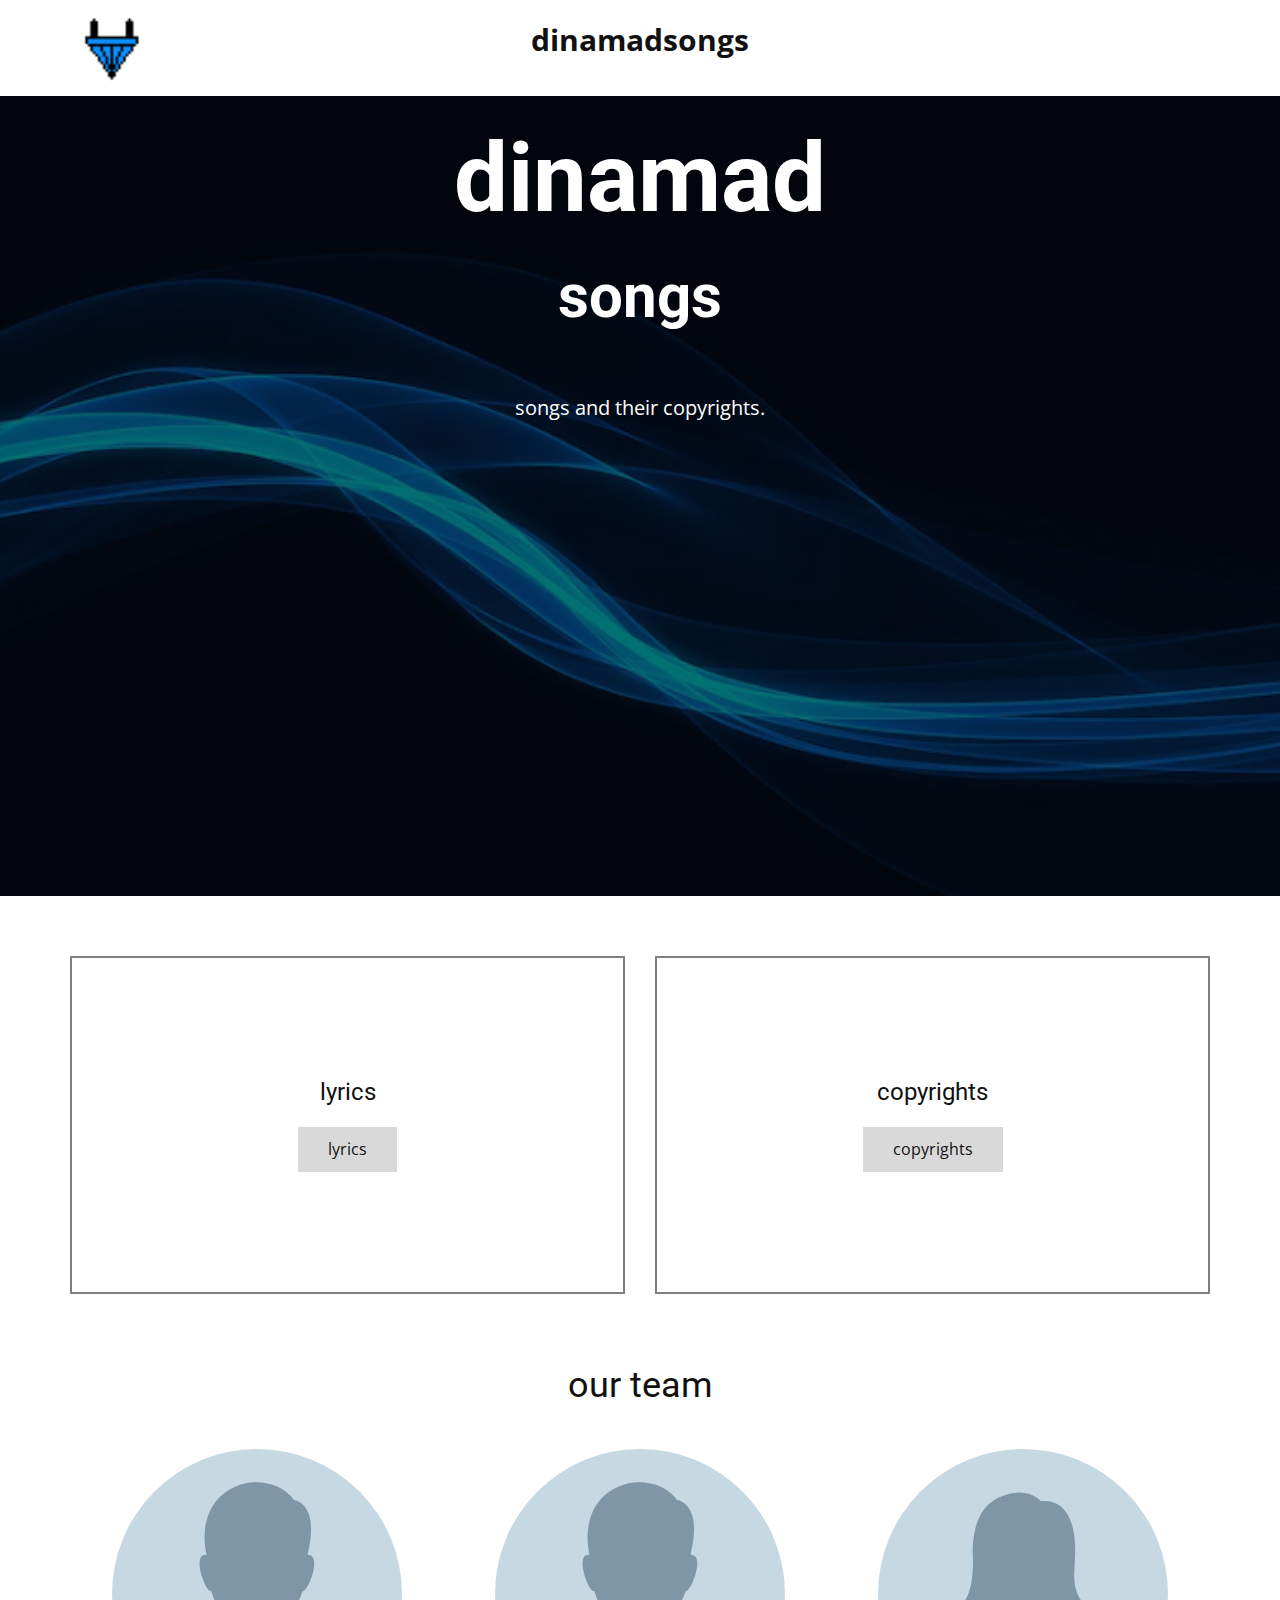
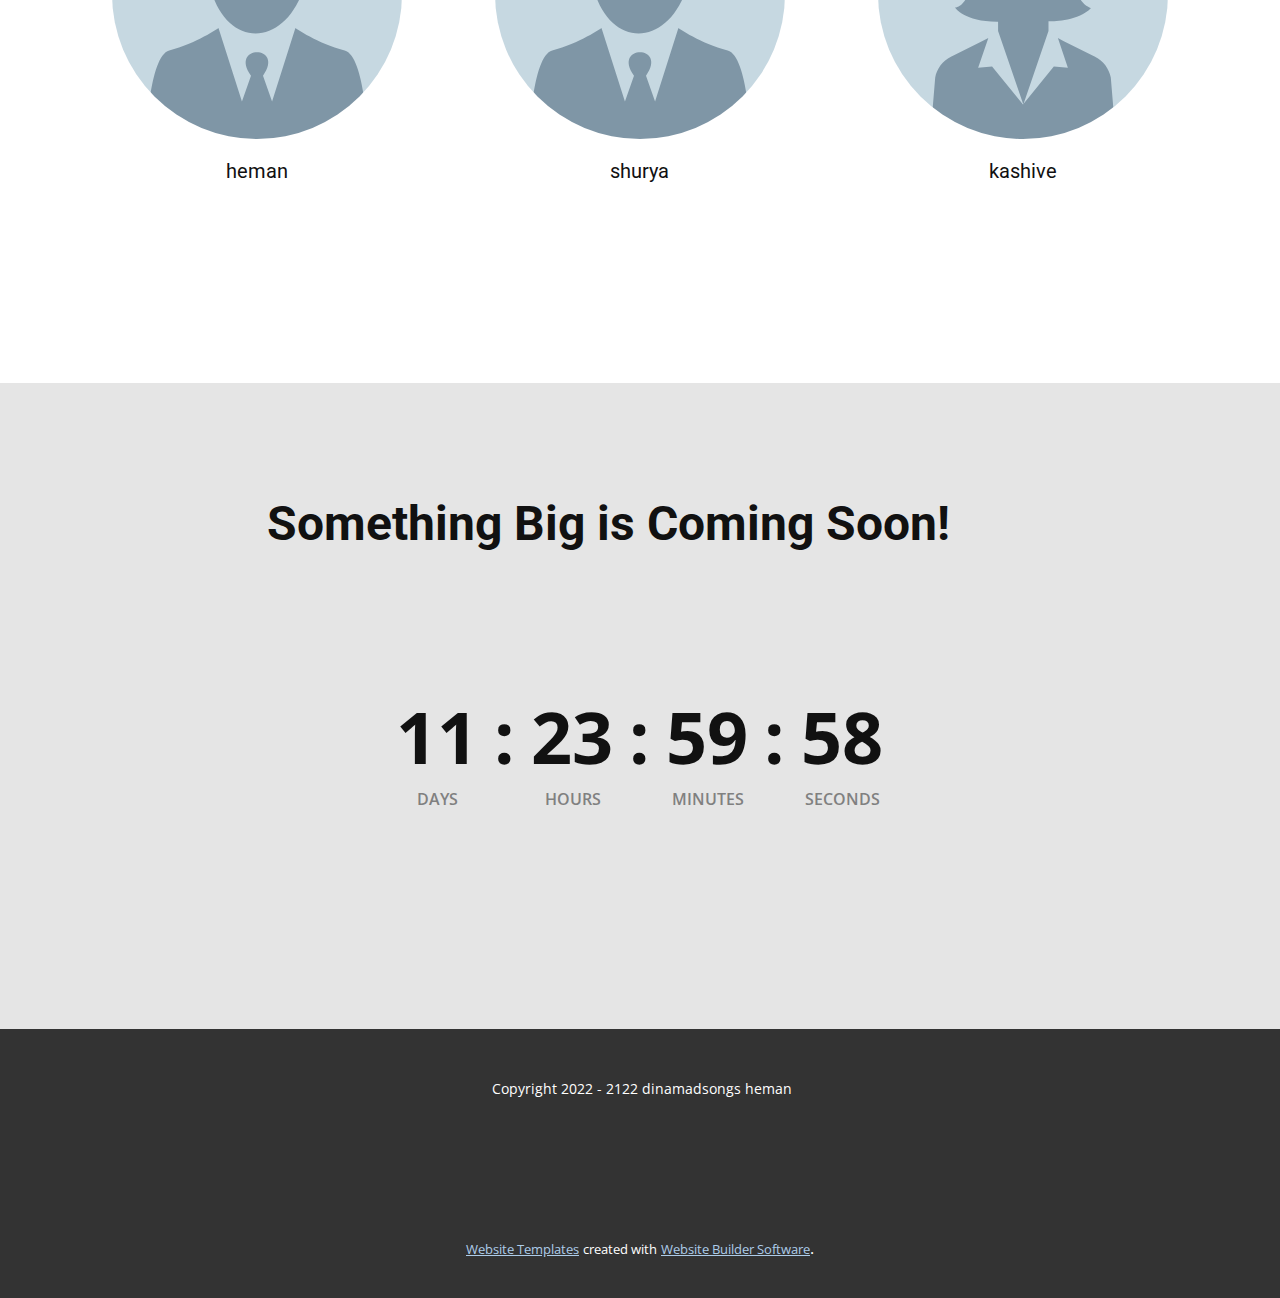
<file: index.html>
<!DOCTYPE html>
<html style="font-size: 16px;" lang="en"><head>
    <meta name="viewport" content="width=device-width, initial-scale=1.0">
    <meta charset="utf-8">
    <meta name="keywords" content="dinamad​songs, song lyrics">
    <meta name="description" content="">
    <title>Home</title>
    <link rel="stylesheet" href="nicepage.css" media="screen">
<link rel="stylesheet" href="Home.css" media="screen">
    <script class="u-script" type="text/javascript" src="jquery.js" defer=""></script>
    <script class="u-script" type="text/javascript" src="nicepage.js" defer=""></script>
    <meta name="generator" content="Nicepage 4.19.3, nicepage.com">
    <link id="u-theme-google-font" rel="stylesheet" href="https://fonts.googleapis.com/css?family=Roboto:100,100i,300,300i,400,400i,500,500i,700,700i,900,900i|Open+Sans:300,300i,400,400i,500,500i,600,600i,700,700i,800,800i">
    
    
    
    
    
    <script type="application/ld+json">{
		"@context": "http://schema.org",
		"@type": "Organization",
		"name": "WebSite3035579",
		"logo": "images/NewPiskel_150.png"
}</script>
    <meta name="theme-color" content="#478ac9">
    <meta property="og:title" content="Home">
    <meta property="og:type" content="website">
  </head>
  <body data-home-page="Home.html" data-home-page-title="Home" class="u-body u-xl-mode" data-lang="en"><header class="u-clearfix u-header u-header" id="sec-d529"><div class="u-clearfix u-sheet u-sheet-1">
        <a href="https://nicepage.com" class="u-image u-logo u-image-1" data-image-width="32" data-image-height="32">
          <img src="images/NewPiskel_150.png" class="u-logo-image u-logo-image-1">
        </a>
        <p class="u-text u-text-default u-text-1">dinamadsongs<span class="u-text-black"></span>
        </p>
      </div></header>
    <section class="u-align-center u-clearfix u-image u-shading u-section-1" src="" data-image-width="832" data-image-height="435" id="sec-2f1e">
      <div class="u-clearfix u-sheet u-sheet-1">
        <h1 class="u-text u-text-default u-title u-text-1">dinamad<br>
          <span style="font-size: 3.75rem;"> songs</span>
          <br>
        </h1>
        <p class="u-large-text u-text u-text-default u-text-variant u-text-2">songs and their copyrights.</p>
      </div>
    </section>
    <section class="u-align-center u-clearfix u-section-2" id="sec-b84d">
      <div class="u-clearfix u-sheet u-valign-middle u-sheet-1">
        <div class="u-clearfix u-expanded-width u-gutter-30 u-layout-wrap u-layout-wrap-1">
          <div class="u-gutter-0 u-layout">
            <div class="u-layout-row">
              <div class="u-align-center u-container-style u-layout-cell u-size-30 u-layout-cell-1">
                <div class="u-border-2 u-border-grey-50 u-container-layout u-valign-middle u-container-layout-1">
                  <h4 class="u-text u-text-1">lyrics</h4>
                  <a href="lyrics.html" class="u-btn u-button-style u-grey-15 u-hover-palette-2-base u-btn-1">lyrics</a>
                </div>
              </div>
              <div class="u-align-center u-container-style u-layout-cell u-right-cell u-size-30 u-layout-cell-2">
                <div class="u-border-2 u-border-grey-50 u-container-layout u-valign-middle u-container-layout-2">
                  <h4 class="u-text u-text-2">copyrights</h4>
                  <a href="copyrights.html" class="u-btn u-button-style u-grey-15 u-hover-palette-2-base u-btn-2">copyrights</a>
                </div>
              </div>
            </div>
          </div>
        </div>
      </div>
    </section>
    <section class="u-clearfix u-section-3" id="sec-a2c5">
      <div class="u-clearfix u-sheet u-sheet-1">
        <h2 class="u-text u-text-default u-text-1">our team</h2>
        <div class="u-expanded-width u-list u-list-1">
          <div class="u-repeater u-repeater-1">
            <div class="u-align-center u-container-style u-list-item u-repeater-item">
              <div class="u-container-layout u-similar-container u-container-layout-1">
                <div alt="" class="u-image u-image-circle u-image-1" src="" data-image-width="500" data-image-height="500"></div>
                <h5 class="u-align-center u-text u-text-2">heman</h5>
              </div>
            </div>
            <div class="u-container-style u-list-item u-repeater-item">
              <div class="u-container-layout u-similar-container u-container-layout-2">
                <div alt="" class="u-image u-image-circle u-image-2" src="" data-image-width="500" data-image-height="500"></div>
                <h5 class="u-align-center u-text u-text-3">shurya</h5>
              </div>
            </div>
            <div class="u-align-center u-container-style u-list-item u-repeater-item">
              <div class="u-container-layout u-similar-container u-container-layout-3">
                <div alt="" class="u-image u-image-circle u-image-3" src="" data-image-width="500" data-image-height="500"></div>
                <h5 class="u-align-center u-text u-text-4">kashive</h5>
              </div>
            </div>
          </div>
        </div>
      </div>
    </section>
    <section class="u-clearfix u-grey-10 u-section-4" id="sec-a392">
      <div class="u-clearfix u-sheet u-sheet-1">
        <h2 class="u-text u-text-1"> Something Big is Coming Soon!</h2>
        <div class="u-countdown u-countdown-1" data-target-date="Sat, 01 Jan 2022 14:43:00 GMT" data-type="to-date" data-for="per-visitor" data-time-left="12d" data-timer-id="5783" data-target-number="100" data-direction="down" data-start-time="Sun, 09 Oct 2022 12:29:59 GMT" data-frequency="10s" data-after-count="none" data-redirect-url="https://">
          <div class="u-countdown-wrapper u-spacing-30">
            <div class="u-countdown-item u-countdown-years u-hidden u-spacing-15 u-countdown-item-1">
              <div class="u-countdown-counter u-countdown-counter-1"><div class="u-countdown-number">0</div><div class="u-countdown-number u-hidden">0</div></div>
              <div class="u-countdown-label u-text-grey-50 u-countdown-label-1">Years</div>
            </div>
            <div class="u-countdown-separator u-hidden u-countdown-separator-1">:</div>
            <div class="u-countdown-days u-countdown-item u-spacing-15 u-countdown-item-2">
              <div class="u-countdown-counter u-countdown-counter-2"><div class="u-countdown-number">1</div><div class="u-countdown-number">2</div><div class="u-countdown-number u-hidden">0</div></div>
              <div class="u-countdown-label u-text-grey-50 u-countdown-label-2">Days</div>
            </div>
            <div class="u-countdown-separator u-countdown-separator-2">:</div>
            <div class="u-countdown-hours u-countdown-item u-spacing-15 u-countdown-item-3">
              <div class="u-countdown-counter u-countdown-counter-3"><div class="u-countdown-number">0</div><div class="u-countdown-number">0</div></div>
              <div class="u-countdown-label u-text-grey-50 u-countdown-label-3">Hours</div>
            </div>
            <div class="u-countdown-separator u-countdown-separator-3">:</div>
            <div class="u-countdown-item u-countdown-minutes u-spacing-15 u-countdown-item-4">
              <div class="u-countdown-counter u-countdown-counter-4"><div class="u-countdown-number">0</div><div class="u-countdown-number">0</div></div>
              <div class="u-countdown-label u-text-grey-50 u-countdown-label-4">Minutes</div>
            </div>
            <div class="u-countdown-separator u-countdown-separator-4">:</div>
            <div class="u-countdown-item u-countdown-seconds u-spacing-15 u-countdown-item-5">
              <div class="u-countdown-counter u-countdown-counter-5"><div class="u-countdown-number">0</div><div class="u-countdown-number">0</div></div>
              <div class="u-countdown-label u-text-grey-50 u-countdown-label-5">Seconds</div>
            </div>
            <div class="u-countdown-separator u-hidden u-countdown-separator-5">:</div>
            <div class="u-countdown-item u-countdown-numbers u-hidden u-spacing-15 u-countdown-item-6">
              <div class="u-countdown-counter u-countdown-counter-6"><div class="u-countdown-number">0</div><div class="u-countdown-number">0</div><div class="u-countdown-number">1</div><div class="u-countdown-number">0</div><div class="u-countdown-number">0</div></div>
              <div class="u-countdown-label u-text-grey-50 u-countdown-label-6">Items</div>
            </div>
          </div>
          <div class="u-countdown-message u-hidden">
            <p>Sorry, the time is up.</p>
          </div>
        </div>
      </div>
    </section>
    
    
    <footer class="u-align-center u-clearfix u-footer u-grey-80 u-footer" id="sec-3567"><div class="u-clearfix u-sheet u-sheet-1">
        <p class="u-small-text u-text u-text-variant u-text-1">&nbsp;Copyright 2022 - 2122 dinamadsongs heman</p>
      </div></footer>
    <section class="u-backlink u-clearfix u-grey-80">
      <a class="u-link" href="https://nicepage.com/website-templates" target="_blank">
        <span>Website Templates</span>
      </a>
      <p class="u-text">
        <span>created with</span>
      </p>
      <a class="u-link" href="" target="_blank">
        <span>Website Builder Software</span>
      </a>. 
    </section>
  
</body></html>
</file>
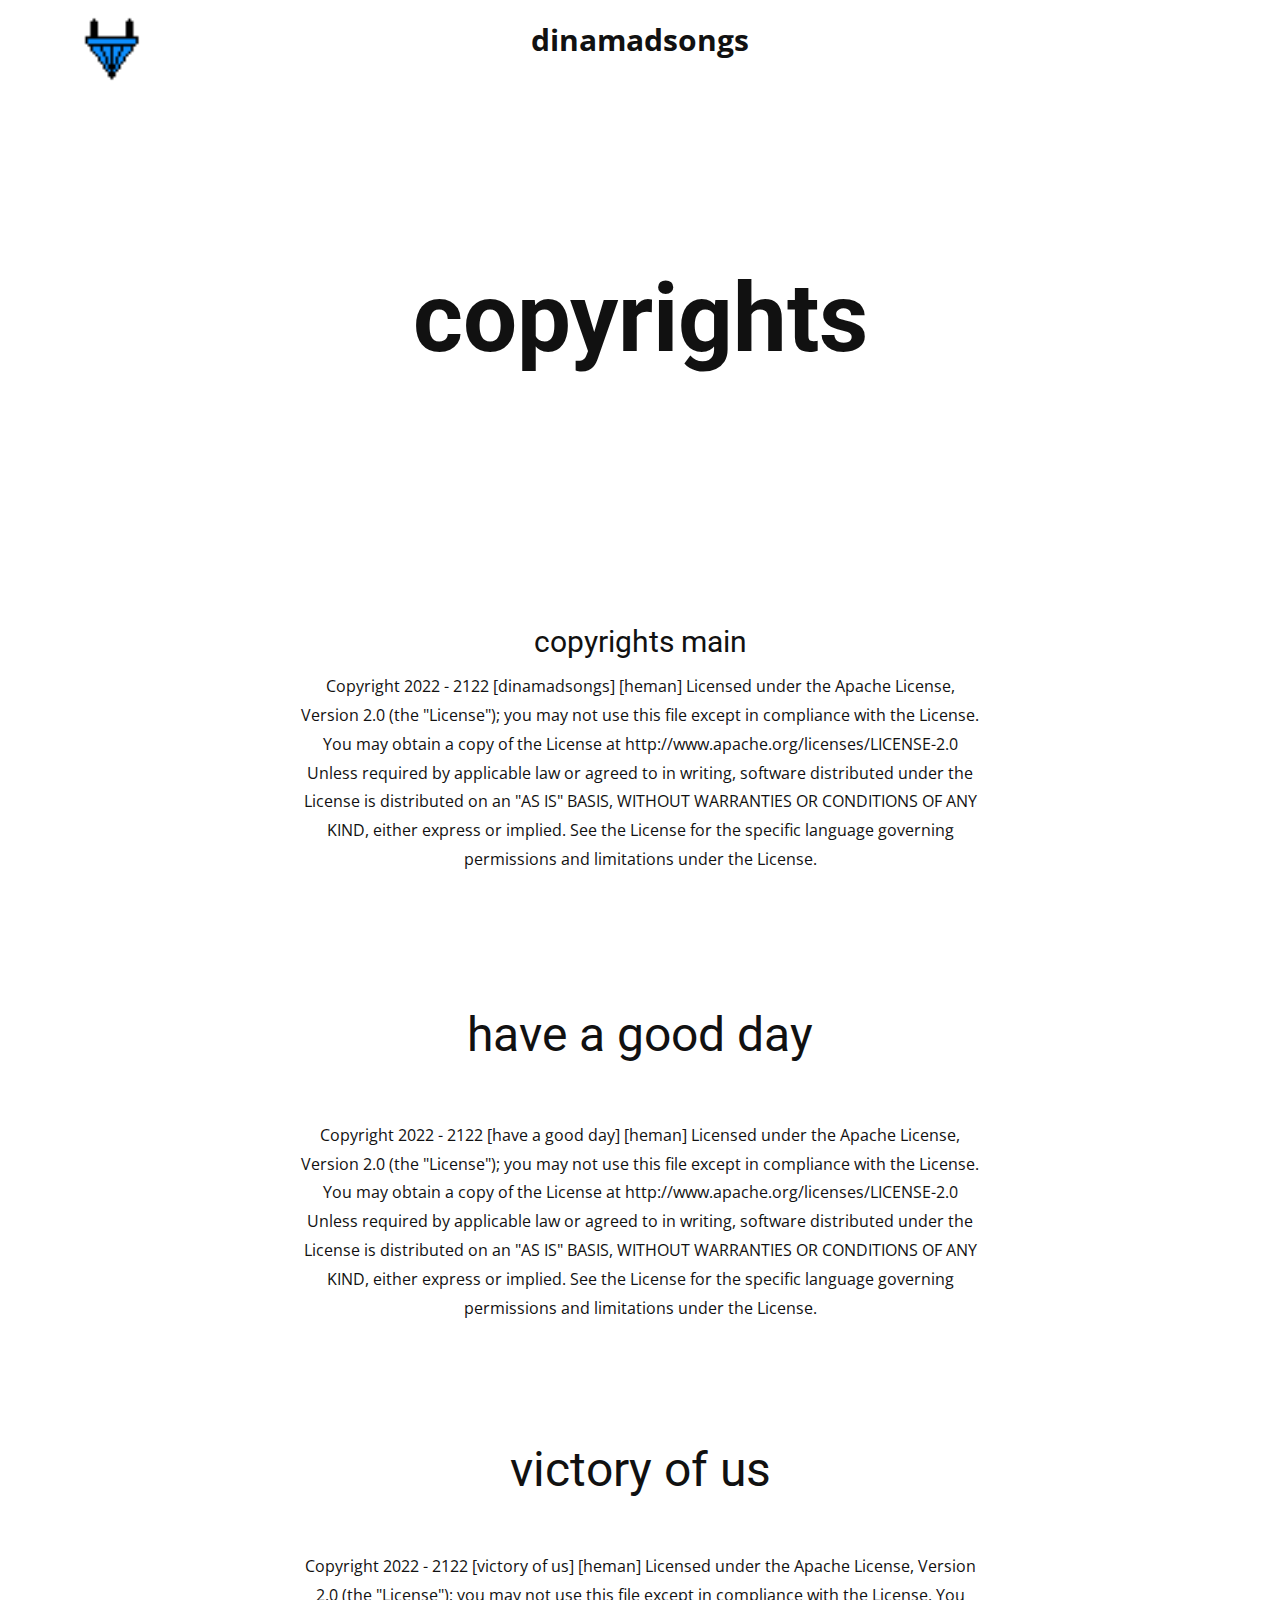
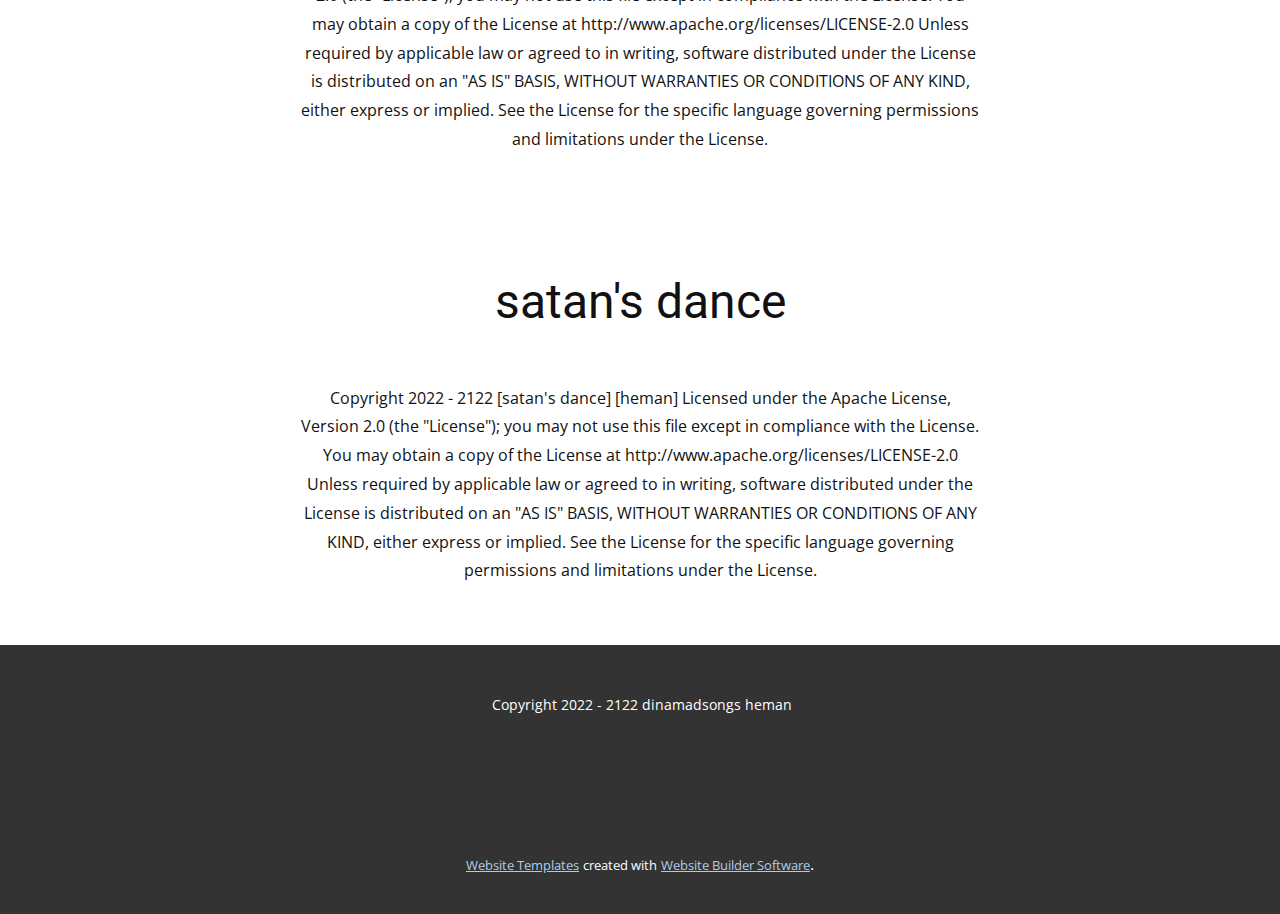
<file: copyrights.html>
<!DOCTYPE html>
<html style="font-size: 16px;" lang="en"><head>
    <meta name="viewport" content="width=device-width, initial-scale=1.0">
    <meta charset="utf-8">
    <meta name="keywords" content="INTUITIVE">
    <meta name="description" content="">
    <title>copyrights</title>
    <link rel="stylesheet" href="nicepage.css" media="screen">
<link rel="stylesheet" href="copyrights.css" media="screen">
    <script class="u-script" type="text/javascript" src="jquery.js" defer=""></script>
    <script class="u-script" type="text/javascript" src="nicepage.js" defer=""></script>
    <meta name="generator" content="Nicepage 4.19.3, nicepage.com">
    <link id="u-theme-google-font" rel="stylesheet" href="https://fonts.googleapis.com/css?family=Roboto:100,100i,300,300i,400,400i,500,500i,700,700i,900,900i|Open+Sans:300,300i,400,400i,500,500i,600,600i,700,700i,800,800i">
    
    
    
    
    
    
    <script type="application/ld+json">{
		"@context": "http://schema.org",
		"@type": "Organization",
		"name": "WebSite3035579",
		"logo": "images/NewPiskel_150.png"
}</script>
    <meta name="theme-color" content="#478ac9">
    <meta property="og:title" content="copyrights">
    <meta property="og:type" content="website">
  </head>
  <body class="u-body u-xl-mode" data-lang="en"><header class="u-clearfix u-header u-header" id="sec-d529"><div class="u-clearfix u-sheet u-sheet-1">
        <a href="https://nicepage.com" class="u-image u-logo u-image-1" data-image-width="32" data-image-height="32">
          <img src="images/NewPiskel_150.png" class="u-logo-image u-logo-image-1">
        </a>
        <p class="u-text u-text-default u-text-1">dinamadsongs<span class="u-text-black"></span>
        </p>
      </div></header>
    <section class="u-clearfix u-section-1" id="sec-a10f">
      <div class="u-clearfix u-sheet u-sheet-1">
        <h1 class="u-text u-text-default u-text-1">copyrights</h1>
      </div>
    </section>
    <section class="u-align-center u-clearfix u-section-2" id="sec-51dd">
      <div class="u-clearfix u-sheet u-valign-middle u-sheet-1">
        <h3 class="u-text u-text-1">copyrights main</h3>
        <p class="u-text u-text-2">Copyright 2022 - 2122 [dinamadsongs] [heman] Licensed under the Apache License, Version 2.0 (the "License"); you may not use this file except in compliance with the License. You may obtain a copy of the License at http://www.apache.org/licenses/LICENSE-2.0 Unless required by applicable law or agreed to in writing, software distributed under the License is distributed on an "AS IS" BASIS, WITHOUT WARRANTIES OR CONDITIONS OF ANY KIND, either express or implied. See the License for the specific language governing permissions and limitations under the License.</p>
      </div>
    </section>
    <section class="u-align-center u-clearfix u-section-3" id="sec-04a5">
      <div class="u-clearfix u-sheet u-sheet-1">
        <h1 class="u-text u-text-default u-text-1">have a good day</h1>
        <p class="u-text u-text-2"> Copyright 2022 - 2122 [have a good day] [heman] Licensed under the Apache License, Version 2.0 (the "License"); you may not use this file except in compliance with the License. You may obtain a copy of the License at http://www.apache.org/licenses/LICENSE-2.0 Unless required by applicable law or agreed to in writing, software distributed under the License is distributed on an "AS IS" BASIS, WITHOUT WARRANTIES OR CONDITIONS OF ANY KIND, either express or implied. See the License for the specific language governing permissions and limitations under the License.</p>
      </div>
    </section>
    <section class="u-align-center u-clearfix u-section-4" id="sec-d7fb">
      <div class="u-clearfix u-sheet u-sheet-1">
        <h1 class="u-text u-text-default u-text-1">victory of us</h1>
        <p class="u-text u-text-2"> Copyright 2022 - 2122 [victory of us] [heman] Licensed under the Apache License, Version 2.0 (the "License"); you may not use this file except in compliance with the License. You may obtain a copy of the License at http://www.apache.org/licenses/LICENSE-2.0 Unless required by applicable law or agreed to in writing, software distributed under the License is distributed on an "AS IS" BASIS, WITHOUT WARRANTIES OR CONDITIONS OF ANY KIND, either express or implied. See the License for the specific language governing permissions and limitations under the License.</p>
      </div>
    </section>
    <section class="u-align-center u-clearfix u-section-5" id="sec-ee63">
      <div class="u-clearfix u-sheet u-sheet-1">
        <h1 class="u-text u-text-default u-text-1">satan's dance</h1>
        <p class="u-text u-text-2"> Copyright 2022 - 2122 [satan's dance] [heman] Licensed under the Apache License, Version 2.0 (the "License"); you may not use this file except in compliance with the License. You may obtain a copy of the License at http://www.apache.org/licenses/LICENSE-2.0 Unless required by applicable law or agreed to in writing, software distributed under the License is distributed on an "AS IS" BASIS, WITHOUT WARRANTIES OR CONDITIONS OF ANY KIND, either express or implied. See the License for the specific language governing permissions and limitations under the License.</p>
      </div>
    </section>
    
    
    <footer class="u-align-center u-clearfix u-footer u-grey-80 u-footer" id="sec-3567"><div class="u-clearfix u-sheet u-sheet-1">
        <p class="u-small-text u-text u-text-variant u-text-1">&nbsp;Copyright 2022 - 2122 dinamadsongs heman</p>
      </div></footer>
    <section class="u-backlink u-clearfix u-grey-80">
      <a class="u-link" href="https://nicepage.com/website-templates" target="_blank">
        <span>Website Templates</span>
      </a>
      <p class="u-text">
        <span>created with</span>
      </p>
      <a class="u-link" href="" target="_blank">
        <span>Website Builder Software</span>
      </a>. 
    </section>
  
</body></html>
</file>
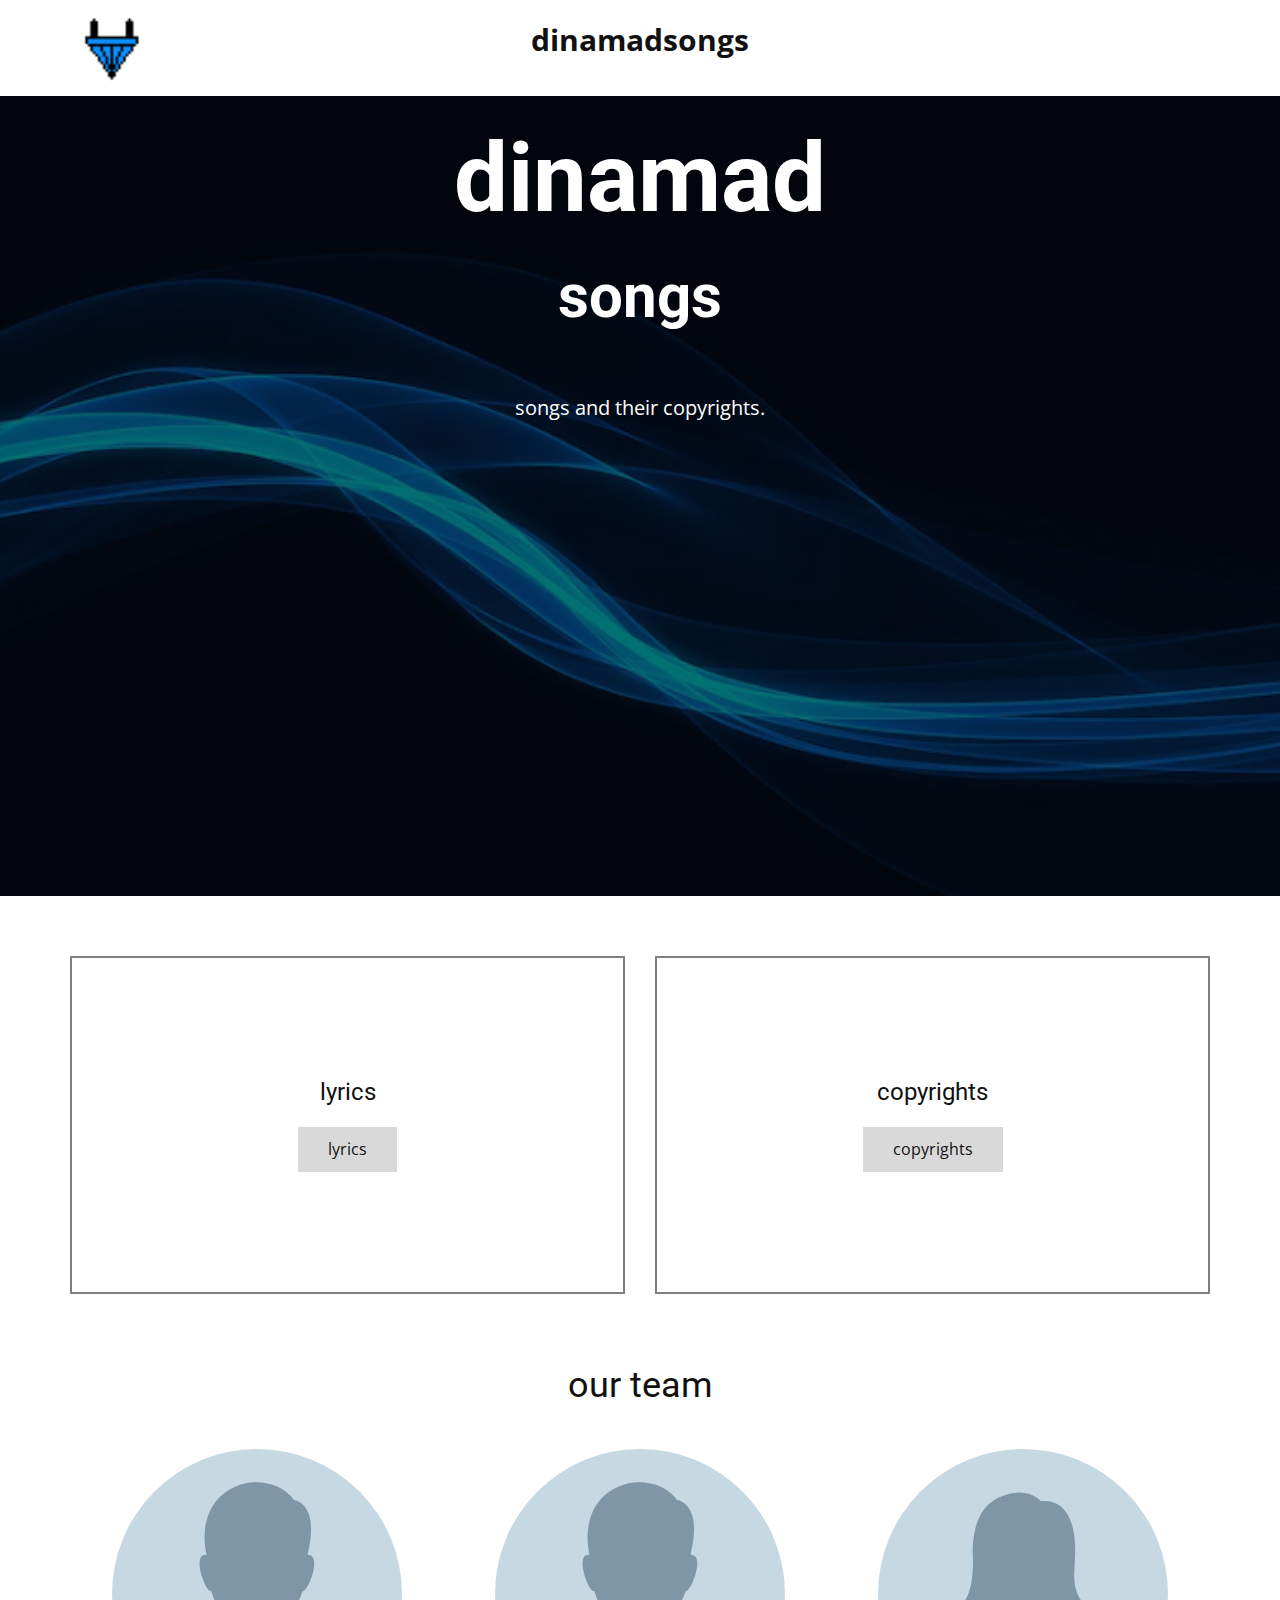
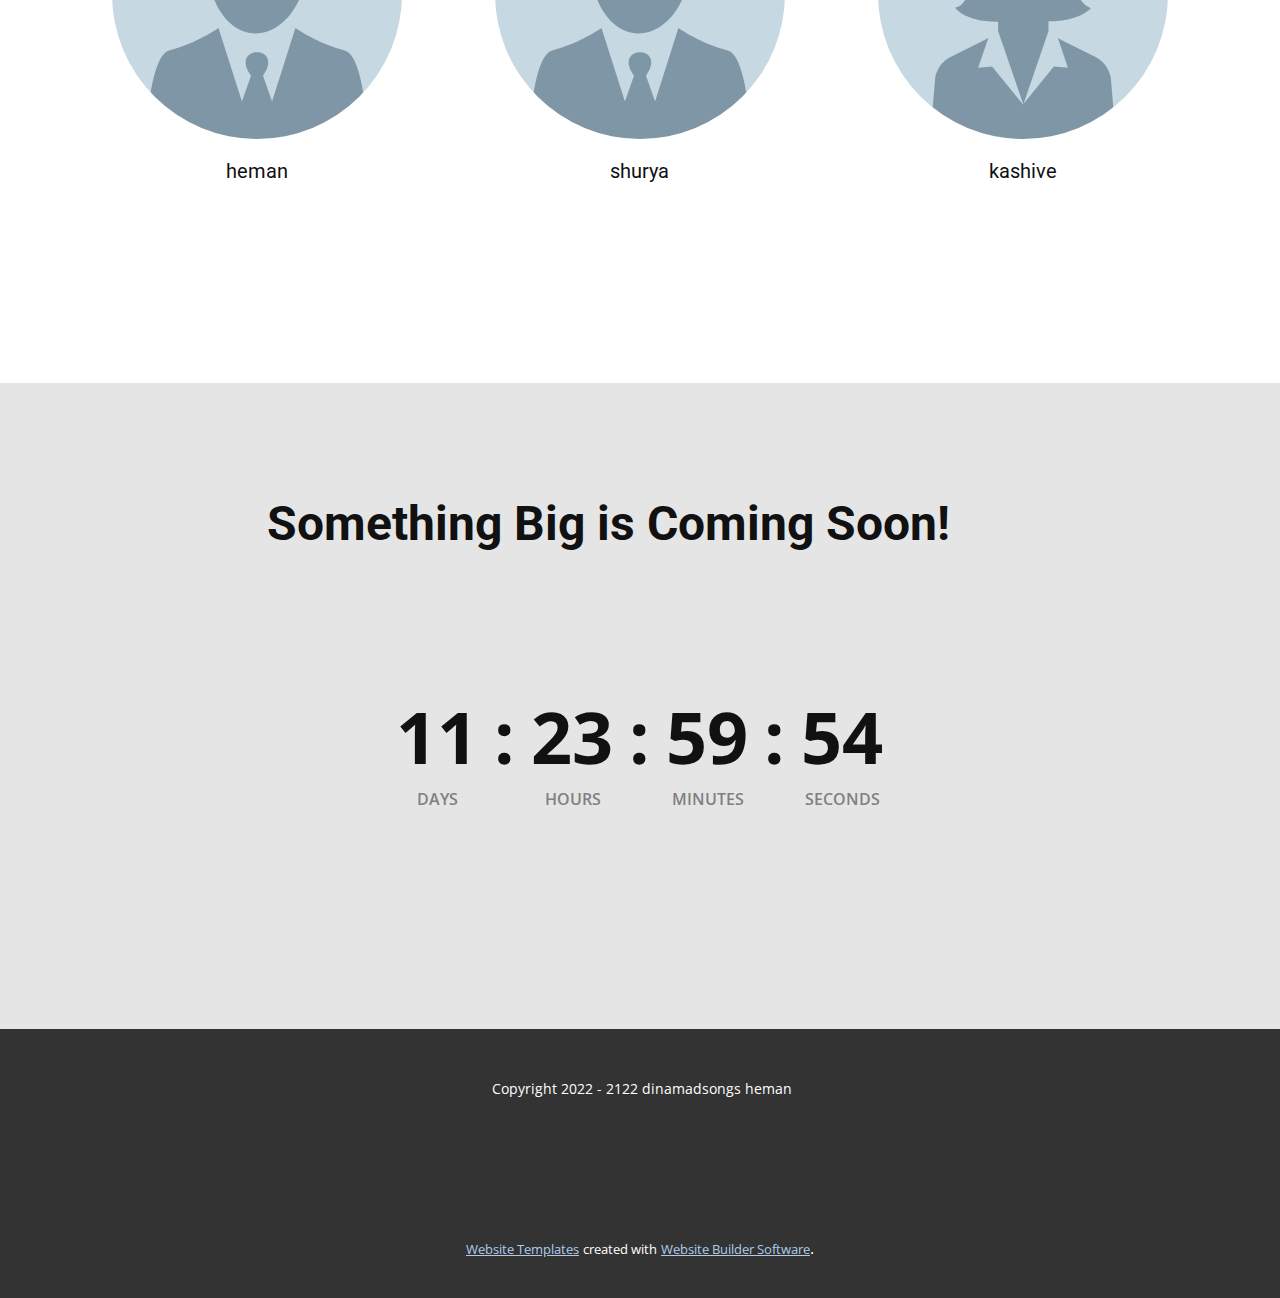
<file: Home.html>
<!DOCTYPE html>
<html style="font-size: 16px;" lang="en"><head>
    <meta name="viewport" content="width=device-width, initial-scale=1.0">
    <meta charset="utf-8">
    <meta name="keywords" content="dinamad​songs, song lyrics">
    <meta name="description" content="">
    <title>Home</title>
    <link rel="stylesheet" href="nicepage.css" media="screen">
<link rel="stylesheet" href="Home.css" media="screen">
    <script class="u-script" type="text/javascript" src="jquery.js" defer=""></script>
    <script class="u-script" type="text/javascript" src="nicepage.js" defer=""></script>
    <meta name="generator" content="Nicepage 4.19.3, nicepage.com">
    <link id="u-theme-google-font" rel="stylesheet" href="https://fonts.googleapis.com/css?family=Roboto:100,100i,300,300i,400,400i,500,500i,700,700i,900,900i|Open+Sans:300,300i,400,400i,500,500i,600,600i,700,700i,800,800i">
    
    
    
    
    
    <script type="application/ld+json">{
		"@context": "http://schema.org",
		"@type": "Organization",
		"name": "WebSite3035579",
		"logo": "images/NewPiskel_150.png"
}</script>
    <meta name="theme-color" content="#478ac9">
    <meta property="og:title" content="Home">
    <meta property="og:type" content="website">
  </head>
  <body class="u-body u-xl-mode" data-lang="en"><header class="u-clearfix u-header u-header" id="sec-d529"><div class="u-clearfix u-sheet u-sheet-1">
        <a href="https://nicepage.com" class="u-image u-logo u-image-1" data-image-width="32" data-image-height="32">
          <img src="images/NewPiskel_150.png" class="u-logo-image u-logo-image-1">
        </a>
        <p class="u-text u-text-default u-text-1">dinamadsongs<span class="u-text-black"></span>
        </p>
      </div></header>
    <section class="u-align-center u-clearfix u-image u-shading u-section-1" src="" data-image-width="832" data-image-height="435" id="sec-2f1e">
      <div class="u-clearfix u-sheet u-sheet-1">
        <h1 class="u-text u-text-default u-title u-text-1">dinamad<br>
          <span style="font-size: 3.75rem;"> songs</span>
          <br>
        </h1>
        <p class="u-large-text u-text u-text-default u-text-variant u-text-2">songs and their copyrights.</p>
      </div>
    </section>
    <section class="u-align-center u-clearfix u-section-2" id="sec-b84d">
      <div class="u-clearfix u-sheet u-valign-middle u-sheet-1">
        <div class="u-clearfix u-expanded-width u-gutter-30 u-layout-wrap u-layout-wrap-1">
          <div class="u-gutter-0 u-layout">
            <div class="u-layout-row">
              <div class="u-align-center u-container-style u-layout-cell u-size-30 u-layout-cell-1">
                <div class="u-border-2 u-border-grey-50 u-container-layout u-valign-middle u-container-layout-1">
                  <h4 class="u-text u-text-1">lyrics</h4>
                  <a href="lyrics.html" class="u-btn u-button-style u-grey-15 u-hover-palette-2-base u-btn-1">lyrics</a>
                </div>
              </div>
              <div class="u-align-center u-container-style u-layout-cell u-right-cell u-size-30 u-layout-cell-2">
                <div class="u-border-2 u-border-grey-50 u-container-layout u-valign-middle u-container-layout-2">
                  <h4 class="u-text u-text-2">copyrights</h4>
                  <a href="copyrights.html" class="u-btn u-button-style u-grey-15 u-hover-palette-2-base u-btn-2">copyrights</a>
                </div>
              </div>
            </div>
          </div>
        </div>
      </div>
    </section>
    <section class="u-clearfix u-section-3" id="sec-a2c5">
      <div class="u-clearfix u-sheet u-sheet-1">
        <h2 class="u-text u-text-default u-text-1">our team</h2>
        <div class="u-expanded-width u-list u-list-1">
          <div class="u-repeater u-repeater-1">
            <div class="u-align-center u-container-style u-list-item u-repeater-item">
              <div class="u-container-layout u-similar-container u-container-layout-1">
                <div alt="" class="u-image u-image-circle u-image-1" src="" data-image-width="500" data-image-height="500"></div>
                <h5 class="u-align-center u-text u-text-2">heman</h5>
              </div>
            </div>
            <div class="u-container-style u-list-item u-repeater-item">
              <div class="u-container-layout u-similar-container u-container-layout-2">
                <div alt="" class="u-image u-image-circle u-image-2" src="" data-image-width="500" data-image-height="500"></div>
                <h5 class="u-align-center u-text u-text-3">shurya</h5>
              </div>
            </div>
            <div class="u-align-center u-container-style u-list-item u-repeater-item">
              <div class="u-container-layout u-similar-container u-container-layout-3">
                <div alt="" class="u-image u-image-circle u-image-3" src="" data-image-width="500" data-image-height="500"></div>
                <h5 class="u-align-center u-text u-text-4">kashive</h5>
              </div>
            </div>
          </div>
        </div>
      </div>
    </section>
    <section class="u-clearfix u-grey-10 u-section-4" id="sec-a392">
      <div class="u-clearfix u-sheet u-sheet-1">
        <h2 class="u-text u-text-1"> Something Big is Coming Soon!</h2>
        <div class="u-countdown u-countdown-1" data-target-date="Sat, 01 Jan 2022 14:43:00 GMT" data-type="to-date" data-for="per-visitor" data-time-left="12d" data-timer-id="5783" data-target-number="100" data-direction="down" data-start-time="Sun, 09 Oct 2022 12:29:59 GMT" data-frequency="10s" data-after-count="none" data-redirect-url="https://">
          <div class="u-countdown-wrapper u-spacing-30">
            <div class="u-countdown-item u-countdown-years u-hidden u-spacing-15 u-countdown-item-1">
              <div class="u-countdown-counter u-countdown-counter-1"><div class="u-countdown-number">0</div><div class="u-countdown-number u-hidden">0</div></div>
              <div class="u-countdown-label u-text-grey-50 u-countdown-label-1">Years</div>
            </div>
            <div class="u-countdown-separator u-hidden u-countdown-separator-1">:</div>
            <div class="u-countdown-days u-countdown-item u-spacing-15 u-countdown-item-2">
              <div class="u-countdown-counter u-countdown-counter-2"><div class="u-countdown-number">1</div><div class="u-countdown-number">2</div><div class="u-countdown-number u-hidden">0</div></div>
              <div class="u-countdown-label u-text-grey-50 u-countdown-label-2">Days</div>
            </div>
            <div class="u-countdown-separator u-countdown-separator-2">:</div>
            <div class="u-countdown-hours u-countdown-item u-spacing-15 u-countdown-item-3">
              <div class="u-countdown-counter u-countdown-counter-3"><div class="u-countdown-number">0</div><div class="u-countdown-number">0</div></div>
              <div class="u-countdown-label u-text-grey-50 u-countdown-label-3">Hours</div>
            </div>
            <div class="u-countdown-separator u-countdown-separator-3">:</div>
            <div class="u-countdown-item u-countdown-minutes u-spacing-15 u-countdown-item-4">
              <div class="u-countdown-counter u-countdown-counter-4"><div class="u-countdown-number">0</div><div class="u-countdown-number">0</div></div>
              <div class="u-countdown-label u-text-grey-50 u-countdown-label-4">Minutes</div>
            </div>
            <div class="u-countdown-separator u-countdown-separator-4">:</div>
            <div class="u-countdown-item u-countdown-seconds u-spacing-15 u-countdown-item-5">
              <div class="u-countdown-counter u-countdown-counter-5"><div class="u-countdown-number">0</div><div class="u-countdown-number">0</div></div>
              <div class="u-countdown-label u-text-grey-50 u-countdown-label-5">Seconds</div>
            </div>
            <div class="u-countdown-separator u-hidden u-countdown-separator-5">:</div>
            <div class="u-countdown-item u-countdown-numbers u-hidden u-spacing-15 u-countdown-item-6">
              <div class="u-countdown-counter u-countdown-counter-6"><div class="u-countdown-number">0</div><div class="u-countdown-number">0</div><div class="u-countdown-number">1</div><div class="u-countdown-number">0</div><div class="u-countdown-number">0</div></div>
              <div class="u-countdown-label u-text-grey-50 u-countdown-label-6">Items</div>
            </div>
          </div>
          <div class="u-countdown-message u-hidden">
            <p>Sorry, the time is up.</p>
          </div>
        </div>
      </div>
    </section>
    
    
    <footer class="u-align-center u-clearfix u-footer u-grey-80 u-footer" id="sec-3567"><div class="u-clearfix u-sheet u-sheet-1">
        <p class="u-small-text u-text u-text-variant u-text-1">&nbsp;Copyright 2022 - 2122 dinamadsongs heman</p>
      </div></footer>
    <section class="u-backlink u-clearfix u-grey-80">
      <a class="u-link" href="https://nicepage.com/website-templates" target="_blank">
        <span>Website Templates</span>
      </a>
      <p class="u-text">
        <span>created with</span>
      </p>
      <a class="u-link" href="" target="_blank">
        <span>Website Builder Software</span>
      </a>. 
    </section>
  
</body></html>
</file>
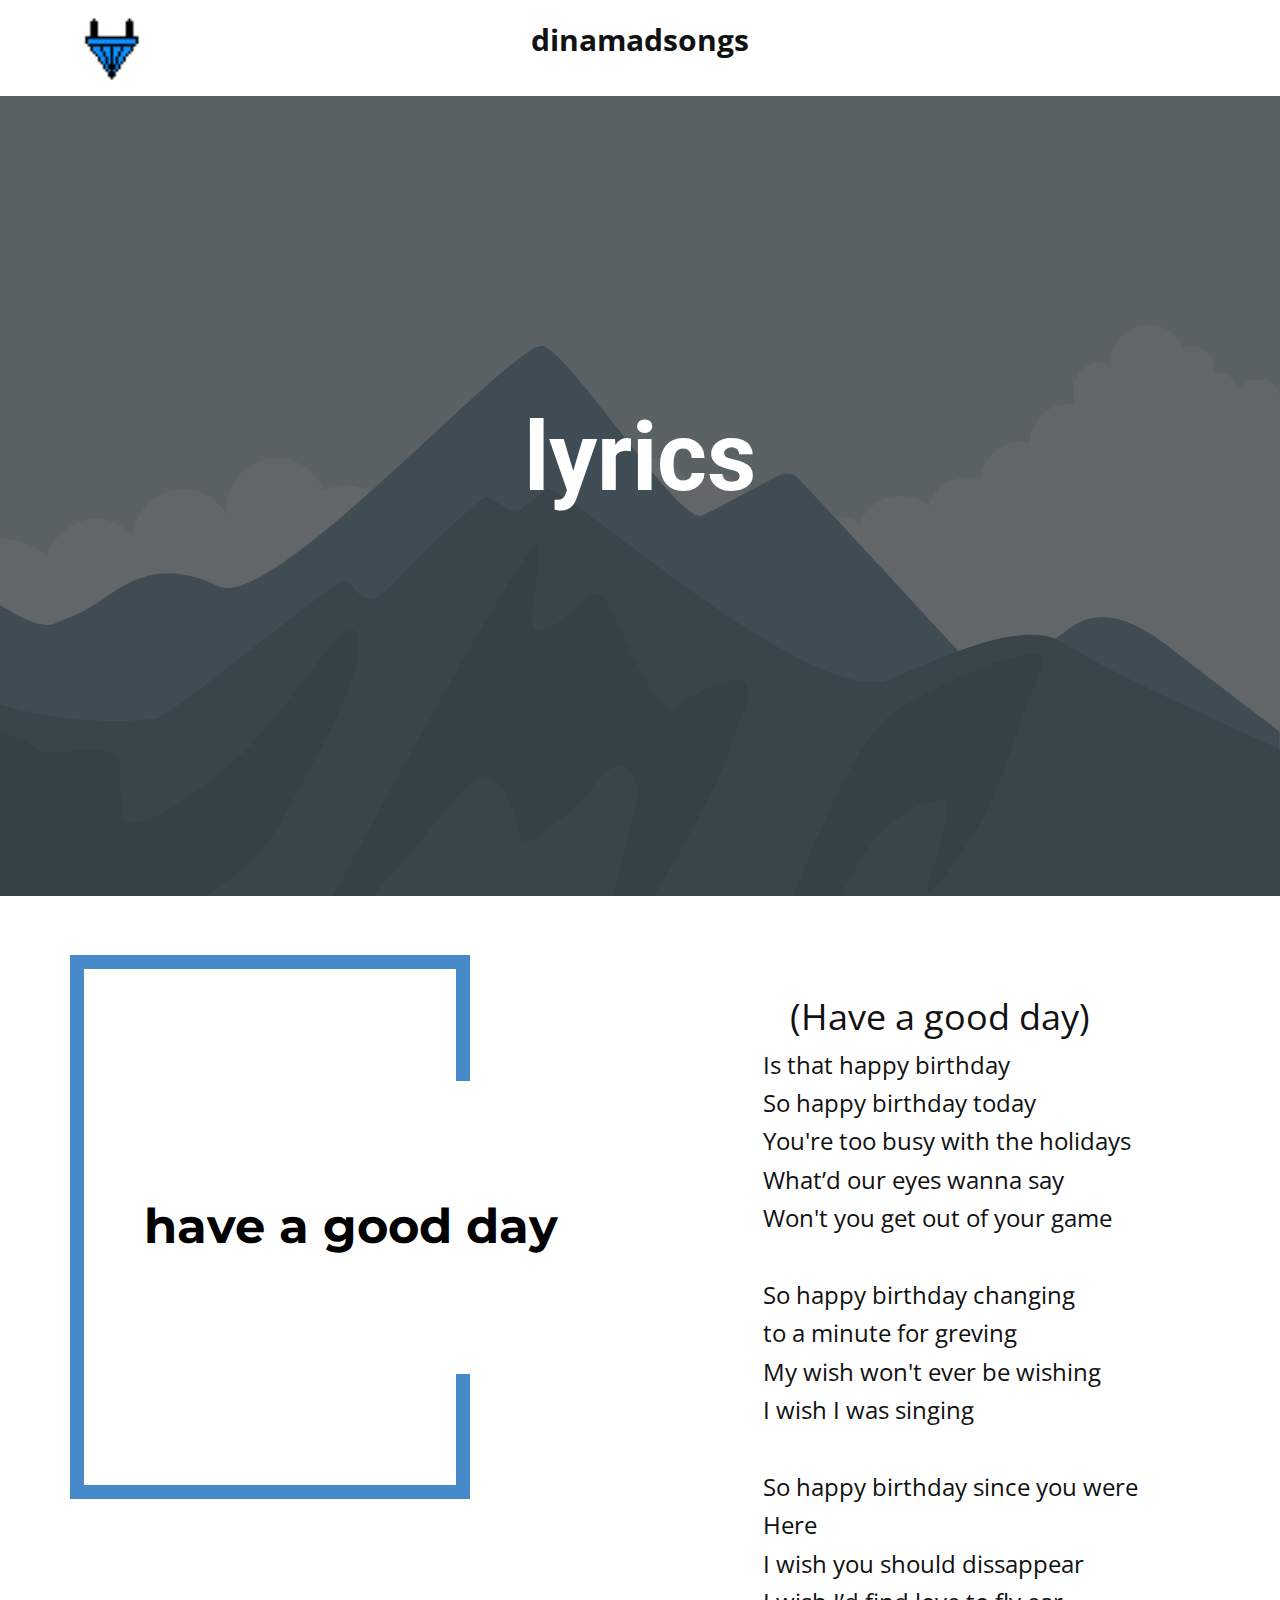
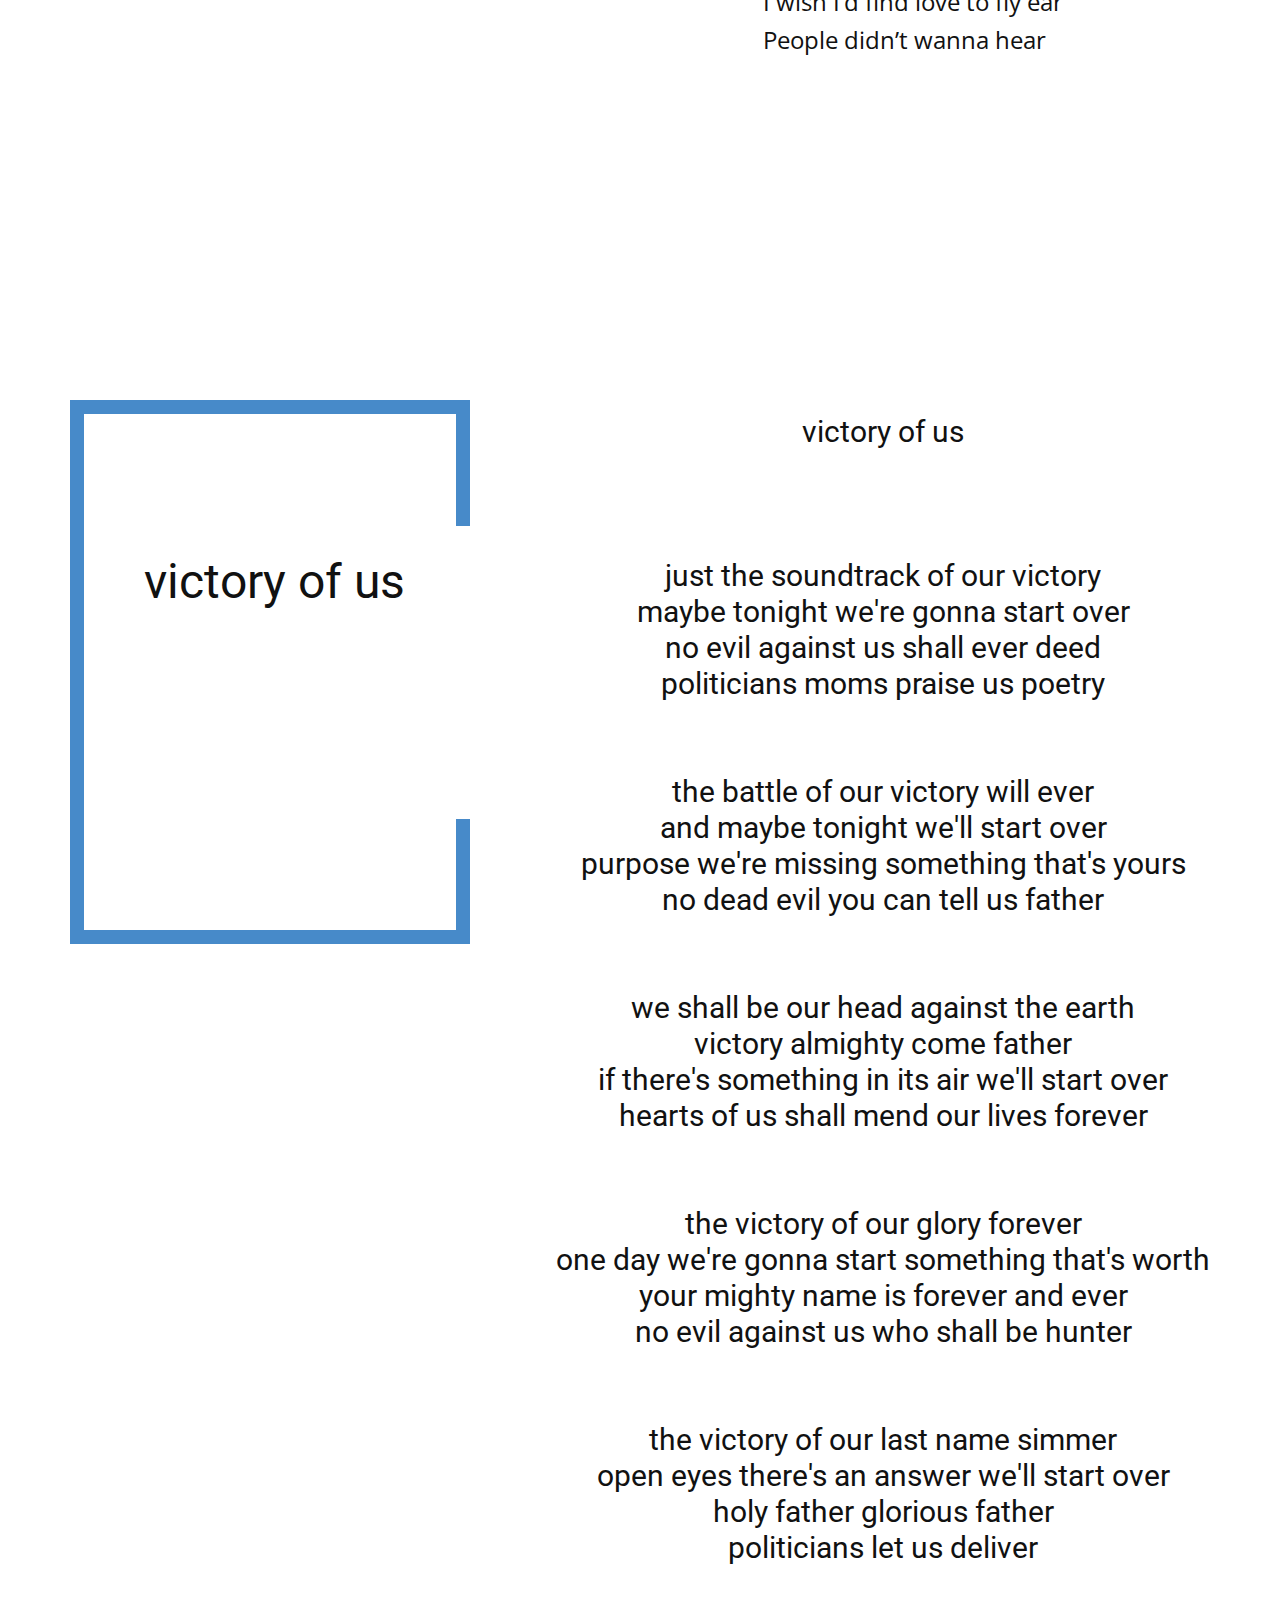
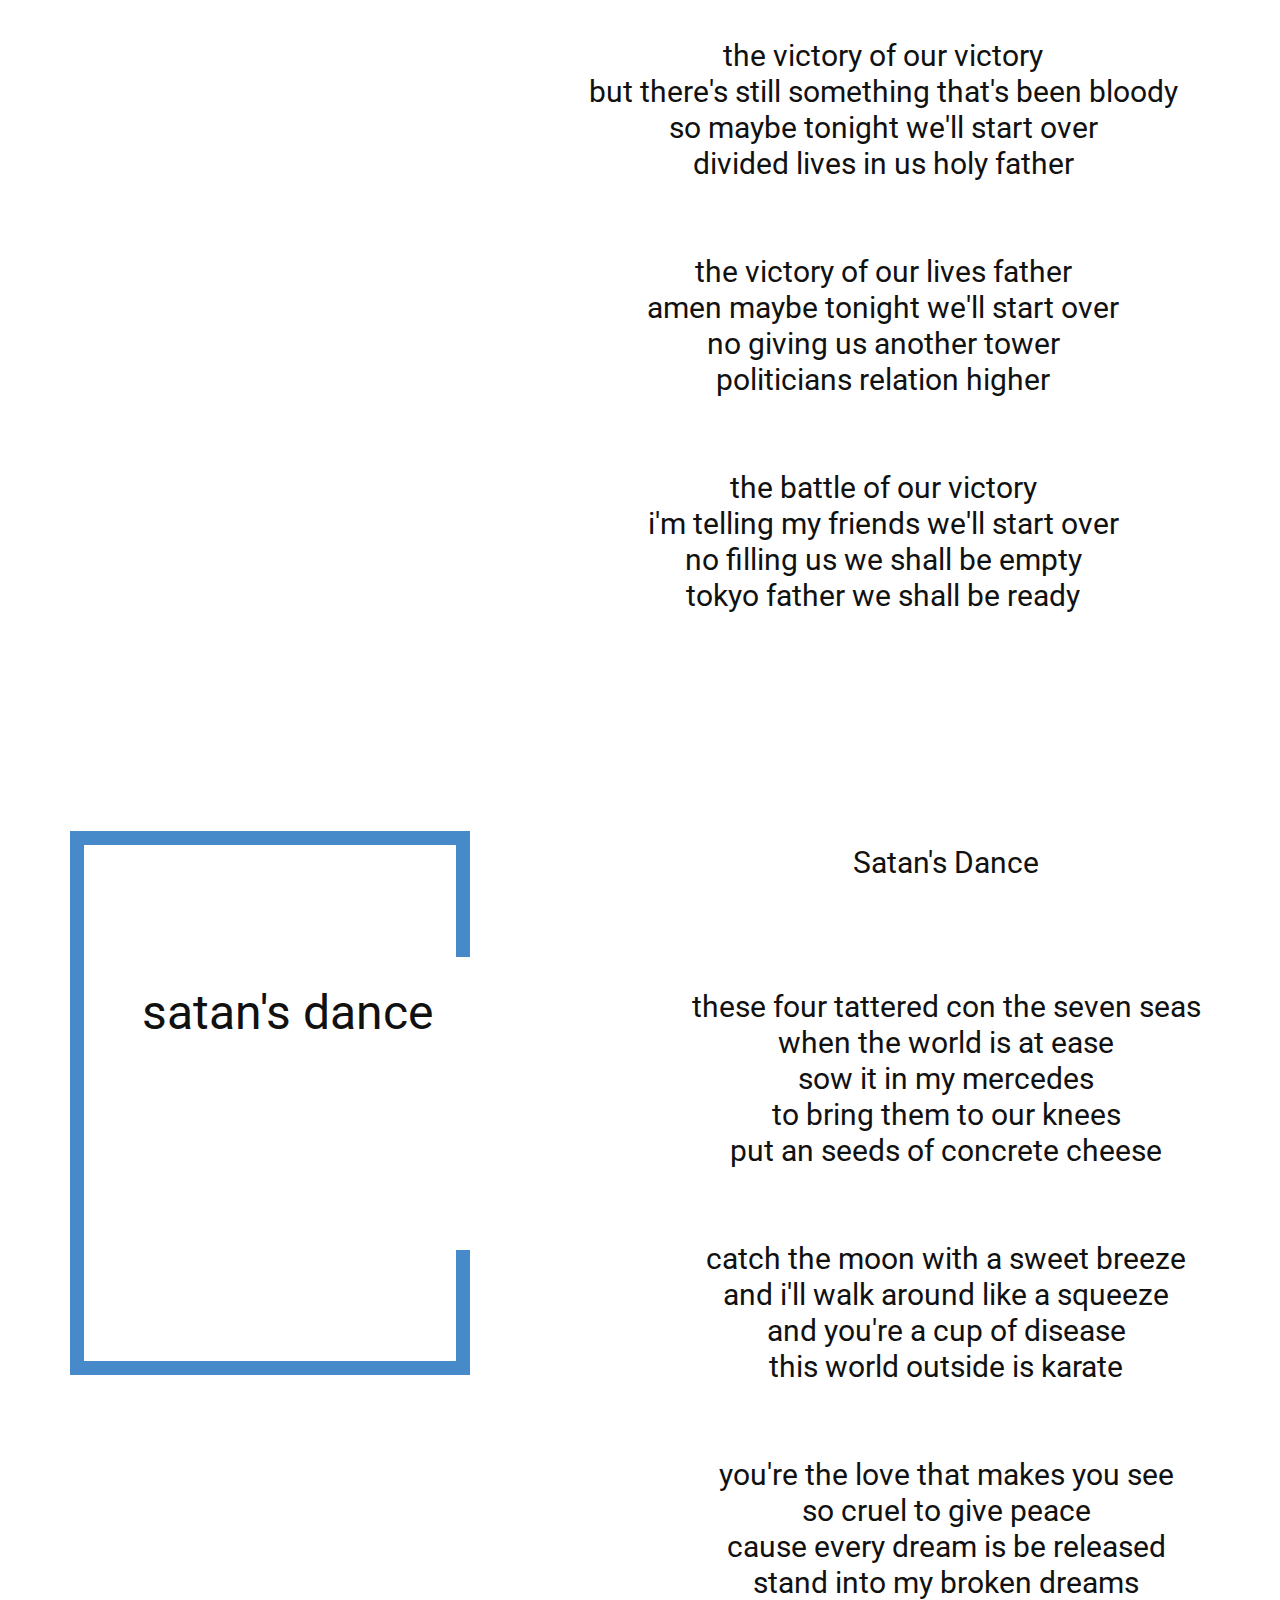
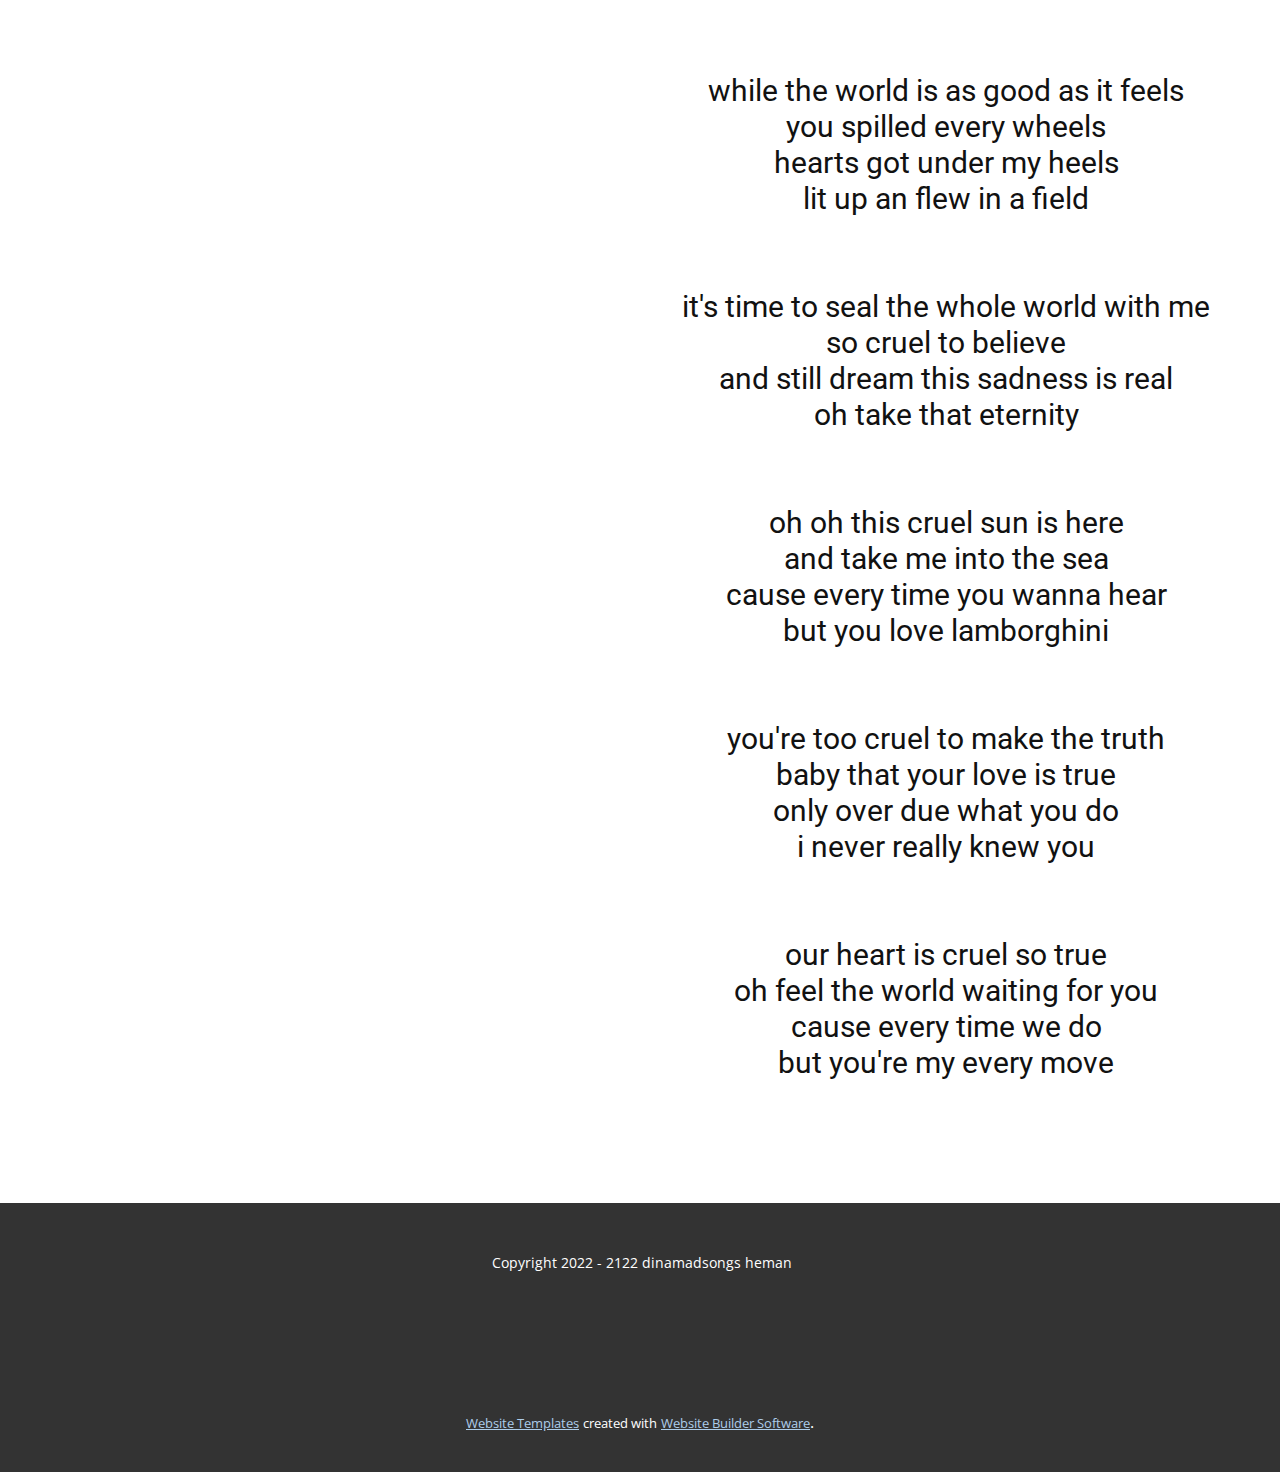
<file: lyrics.html>
<!DOCTYPE html>
<html style="font-size: 16px;" lang="en"><head>
    <meta name="viewport" content="width=device-width, initial-scale=1.0">
    <meta charset="utf-8">
    <meta name="keywords" content="lyrics, victory of us">
    <meta name="description" content="">
    <title>lyrics</title>
    <link rel="stylesheet" href="nicepage.css" media="screen">
<link rel="stylesheet" href="lyrics.css" media="screen">
    <script class="u-script" type="text/javascript" src="jquery.js" defer=""></script>
    <script class="u-script" type="text/javascript" src="nicepage.js" defer=""></script>
    <meta name="generator" content="Nicepage 4.19.3, nicepage.com">
    <link id="u-theme-google-font" rel="stylesheet" href="https://fonts.googleapis.com/css?family=Roboto:100,100i,300,300i,400,400i,500,500i,700,700i,900,900i|Open+Sans:300,300i,400,400i,500,500i,600,600i,700,700i,800,800i">
    <link id="u-page-google-font" rel="stylesheet" href="https://fonts.googleapis.com/css?family=Montserrat:100,100i,200,200i,300,300i,400,400i,500,500i,600,600i,700,700i,800,800i,900,900i">
    
    
    
    
    
    <script type="application/ld+json">{
		"@context": "http://schema.org",
		"@type": "Organization",
		"name": "WebSite3035579",
		"logo": "images/NewPiskel_150.png"
}</script>
    <meta name="theme-color" content="#478ac9">
    <meta property="og:title" content="lyrics">
    <meta property="og:type" content="website">
  </head>
  <body class="u-body u-xl-mode" data-lang="en"><header class="u-clearfix u-header u-header" id="sec-d529"><div class="u-clearfix u-sheet u-sheet-1">
        <a href="https://nicepage.com" class="u-image u-logo u-image-1" data-image-width="32" data-image-height="32">
          <img src="images/NewPiskel_150.png" class="u-logo-image u-logo-image-1">
        </a>
        <p class="u-text u-text-default u-text-1">dinamadsongs<span class="u-text-black"></span>
        </p>
      </div></header>
    <section class="u-align-center u-clearfix u-image u-shading u-section-1" src="" data-image-width="256" data-image-height="256" id="sec-7a0b">
      <div class="u-clearfix u-sheet u-sheet-1">
        <h1 class="u-text u-text-default u-title u-text-1">lyrics</h1>
      </div>
    </section>
    <section class="u-align-center u-clearfix u-section-2" id="carousel_e49a">
      <div class="u-clearfix u-sheet u-sheet-1">
        <div class="u-border-14 u-border-palette-1-base u-container-style u-group u-group-1">
          <div class="u-container-layout u-valign-middle u-container-layout-1">
            <div class="u-container-style u-group u-white u-group-2">
              <div class="u-container-layout u-valign-middle u-container-layout-2">
                <h3 class="u-custom-font u-font-montserrat u-text u-text-black u-text-1">have a good day</h3>
              </div>
            </div>
          </div>
        </div>
        <p class="u-align-left u-text u-text-2">
          <span style="font-size: 2.25rem;">&nbsp; &nbsp;(Have a good day) </span>
          <br>Is that happy birthday <br>So happy birthday today <br>You're too busy with the holidays <br>What’d our eyes wanna say <br>Won't you get out of your game <br>
          <br>So happy birthday changing <br> to a minute for greving <br>My wish won't ever be wishing <br>I wish I was singing <br>
          <br>So happy birthday since you were <br>Here <br>I wish you should dissappear <br>I wish I’d find love to fly ear <br>People didn’t wanna hear 
        </p>
      </div>
    </section>
    <section class="u-align-center u-clearfix u-section-3" id="carousel_724a">
      <div class="u-clearfix u-sheet u-sheet-1">
        <div class="u-border-14 u-border-palette-1-base u-container-style u-group u-group-1">
          <div class="u-container-layout u-valign-middle u-container-layout-1">
            <div class="u-container-style u-group u-white u-group-2">
              <div class="u-container-layout u-container-layout-2">
                <h1 class="u-text u-text-default u-text-1">victory of us</h1>
              </div>
            </div>
          </div>
        </div>
        <h3 class="u-text u-text-default u-text-2">victory of us<br>
          <br>
          <br>
          <br>just the soundtrack of our victory<br>maybe tonight we're gonna start over<br>no evil against us shall ever deed<br>politicians moms praise us poetry<br>
          <br>
          <br>the battle of our victory will ever<br>and maybe tonight we'll start over<br>purpose we're missing something that's yours<br>no dead evil you can tell us father<br>
          <br>
          <br>we shall be our head against the earth<br>victory almighty come father<br>if there's something in its air we'll start over<br>hearts of us shall mend our lives forever<br>
          <br>
          <br>the victory of our glory forever<br>one day we're gonna start something that's worth<br>your mighty name is forever and ever<br>no evil against us who shall be hunter<br>
          <br>
          <br>the victory of our last name simmer<br>open eyes there's an answer we'll start over<br>holy father glorious father<br>politicians let us deliver<br>
          <br>
          <br>the victory of our victory<br>but there's still something that's been bloody<br>so maybe tonight we'll start over<br>divided lives in us holy father<br>
          <br>
          <br>the victory of our lives father<br>amen maybe tonight we'll start over<br>no giving us another tower<br>politicians relation higher<br>
          <br>
          <br>the battle of our victory<br>i'm telling my friends we'll start over<br>no filling us we shall be empty<br>tokyo father we shall be ready<br>
        </h3>
      </div>
    </section>
    <section class="u-align-center u-clearfix u-section-4" id="sec-7518">
      <div class="u-clearfix u-sheet u-sheet-1">
        <div class="u-border-14 u-border-palette-1-base u-container-style u-group u-group-1">
          <div class="u-container-layout u-valign-middle u-container-layout-1">
            <div class="u-container-style u-group u-white u-group-2">
              <div class="u-container-layout u-container-layout-2">
                <h1 class="u-text u-text-default u-text-1">satan's dance</h1>
              </div>
            </div>
          </div>
        </div>
        <h3 class="u-text u-text-default u-text-2"> Satan's Dance<br>
          <br>
          <br>
          <br>these four tattered con the seven seas<br>when the world is at ease<br>sow it in my mercedes<br>to bring them to our knees<br>put an seeds of concrete cheese<br>
          <br>
          <br>catch the moon with a sweet breeze<br>and i'll walk around like a squeeze<br>and you're a cup of disease<br>this world outside is karate<br>
          <br>
          <br>you're the love that makes you see<br>so cruel to give peace<br>cause every dream is be released<br>stand into my broken dreams<br>
          <br>
          <br>while the world is as good as it feels<br>you spilled every wheels<br>hearts got under my heels<br>lit up an flew in a field<br>
          <br>
          <br>it's time to seal the whole world with me<br>so cruel to believe<br>and still dream this sadness is real<br>oh take that eternity<br>
          <br>
          <br>oh oh this cruel sun is here<br>and take me into the sea<br>cause every time you wanna hear<br>but you love lamborghini<br>
          <br>
          <br>you're too cruel to make the truth<br>baby that your love is true<br>only over due what you do<br>i never really knew you<br>
          <br>
          <br>our heart is cruel so true<br>oh feel the world waiting for you<br>cause every time we do<br>but you're my every move<br>
        </h3>
      </div>
    </section>
    
    
    <footer class="u-align-center u-clearfix u-footer u-grey-80 u-footer" id="sec-3567"><div class="u-clearfix u-sheet u-sheet-1">
        <p class="u-small-text u-text u-text-variant u-text-1">&nbsp;Copyright 2022 - 2122 dinamadsongs heman</p>
      </div></footer>
    <section class="u-backlink u-clearfix u-grey-80">
      <a class="u-link" href="https://nicepage.com/website-templates" target="_blank">
        <span>Website Templates</span>
      </a>
      <p class="u-text">
        <span>created with</span>
      </p>
      <a class="u-link" href="" target="_blank">
        <span>Website Builder Software</span>
      </a>. 
    </section>
  
</body></html>
</file>
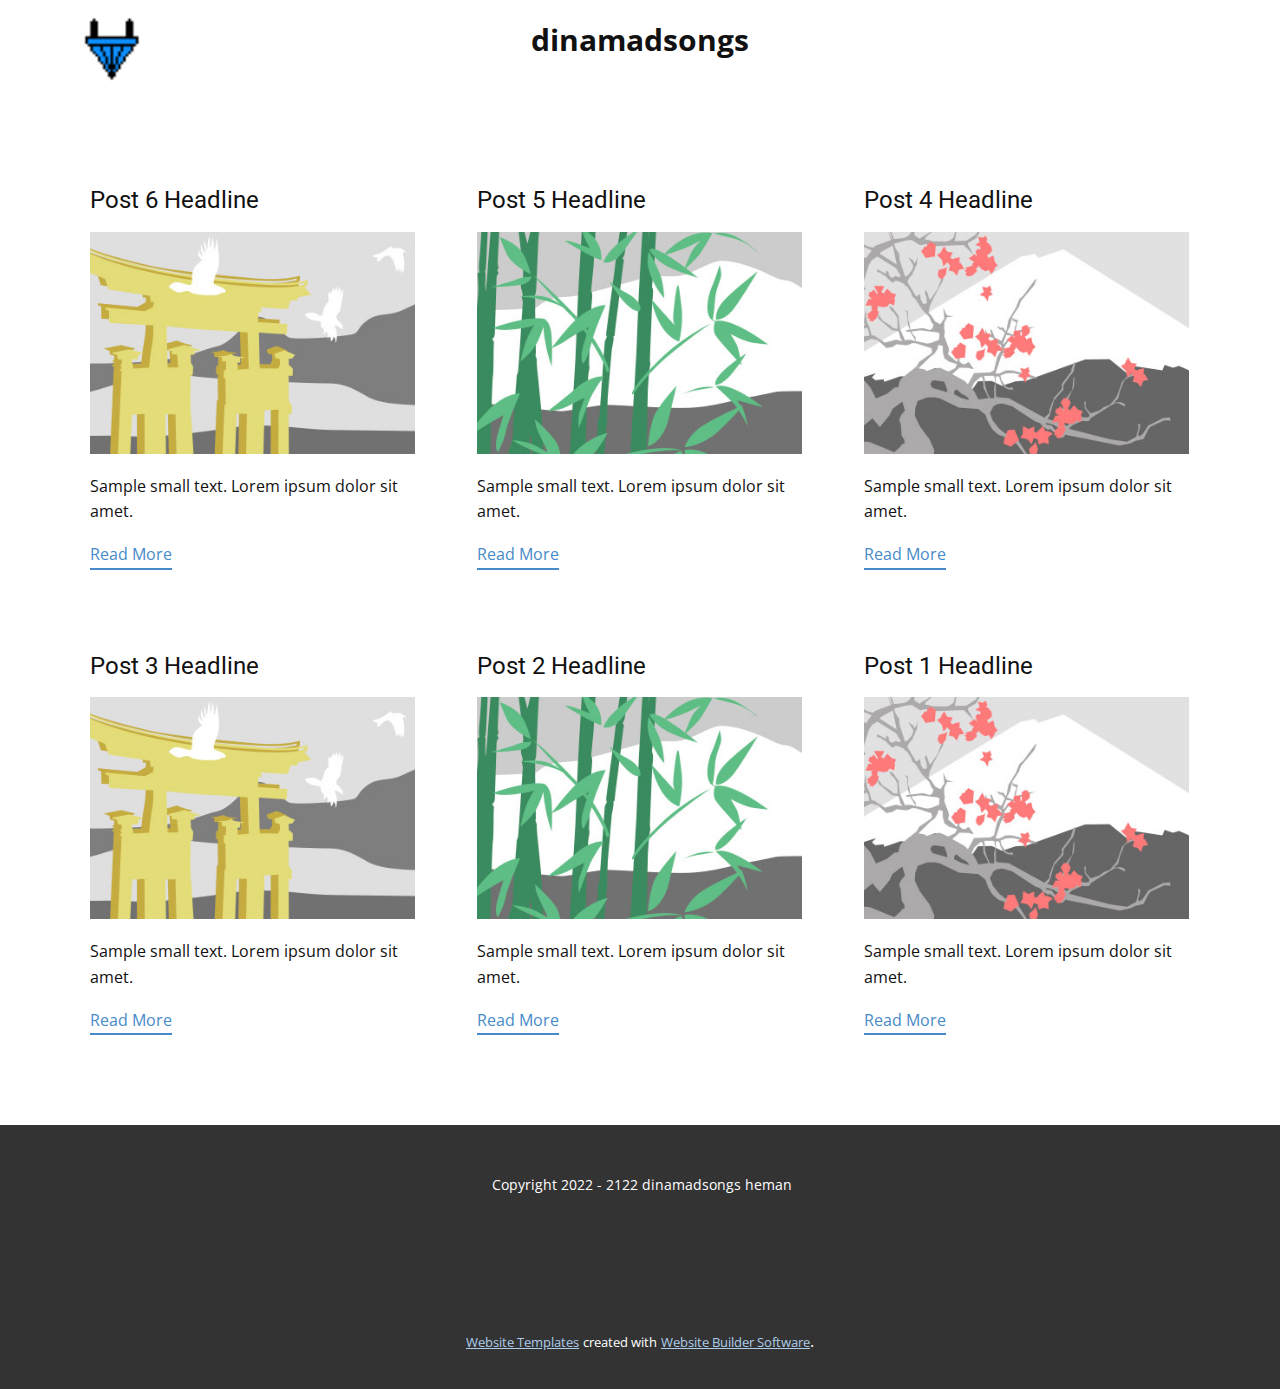
<file: blog/blog.html>
<html style="font-size: 16px;" lang="en"><head>
    <meta name="viewport" content="width=device-width, initial-scale=1.0">
    <meta charset="utf-8">
    <meta name="keywords" content="">
    <meta name="description" content="">
    <title>Blog Template</title>
    <link rel="stylesheet" href="../nicepage.css" media="screen">
<link rel="stylesheet" href="../Blog-Template.css" media="screen">
    <script class="u-script" type="text/javascript" src="../jquery.js" defer=""></script>
    <script class="u-script" type="text/javascript" src="../nicepage.js" defer=""></script>
    <meta name="generator" content="Nicepage 4.19.3, nicepage.com">
    <link id="u-theme-google-font" rel="stylesheet" href="https://fonts.googleapis.com/css?family=Roboto:100,100i,300,300i,400,400i,500,500i,700,700i,900,900i|Open+Sans:300,300i,400,400i,500,500i,600,600i,700,700i,800,800i">
    
    
    <script type="application/ld+json">{
		"@context": "http://schema.org",
		"@type": "Organization",
		"name": "WebSite3035579",
		"logo": "images/NewPiskel_150.png"
}</script>
    <meta name="theme-color" content="#478ac9">
  </head>
  <body class="u-body u-xl-mode" data-lang="en"><header class="u-clearfix u-header u-header" id="sec-d529"><div class="u-clearfix u-sheet u-sheet-1">
        <a href="https://nicepage.com" class="u-image u-logo u-image-1" data-image-width="32" data-image-height="32">
          <img src="../images/NewPiskel_150.png" class="u-logo-image u-logo-image-1">
        </a>
        <p class="u-text u-text-default u-text-1">dinamadsongs<span class="u-text-black"></span>
        </p>
      </div></header>
    <section class="u-clearfix u-section-1" id="sec-5854">
      <div class="u-clearfix u-sheet u-valign-middle u-sheet-1"><!--blog--><!--blog_options_json--><!--{"type":"Recent","source":"","tags":"","count":""}--><!--/blog_options_json-->
        <div class="u-blog u-expanded-width u-repeater u-repeater-1"><!--blog_post-->
          <div class="u-blog-post u-container-style u-repeater-item u-white u-repeater-item-1">
            <div class="u-container-layout u-similar-container u-valign-top u-container-layout-1"><!--blog_post_header-->
              <h4 class="u-blog-control u-text u-text-1">
                <a class="u-post-header-link" href="../blog/post-5.html">Post 6 Headline</a>
              </h4><!--/blog_post_header--><!--blog_post_image-->
              <a class="u-post-header-link" href="../blog/post-5.html"><img alt="" class="u-blog-control u-expanded-width u-image u-image-default u-image-1" src="../images/8ad73f3c.jpeg"></a><!--/blog_post_image--><!--blog_post_content-->
              <div class="u-blog-control u-post-content u-text u-text-2 fr-view">Sample small text. Lorem ipsum dolor sit amet.</div><!--/blog_post_content--><!--blog_post_readmore-->
              <a href="../blog/post-5.html" class="u-blog-control u-border-2 u-border-palette-1-base u-btn u-btn-rectangle u-button-style u-none u-btn-1"><!--blog_post_readmore_content--><!--options_json--><!--{"content":"","defaultValue":"Read More"}--><!--/options_json-->Read More<!--/blog_post_readmore_content--></a><!--/blog_post_readmore-->
            </div>
          </div><div class="u-blog-post u-container-style u-repeater-item u-video-cover u-white">
            <div class="u-container-layout u-similar-container u-valign-top u-container-layout-2"><!--blog_post_header-->
              <h4 class="u-blog-control u-text u-text-3">
                <a class="u-post-header-link" href="../blog/post-4.html">Post 5 Headline</a>
              </h4><!--/blog_post_header--><!--blog_post_image-->
              <a class="u-post-header-link" href="../blog/post-4.html"><img alt="" class="u-blog-control u-expanded-width u-image u-image-default u-image-2" src="../images/68f64b9d.jpeg"></a><!--/blog_post_image--><!--blog_post_content-->
              <div class="u-blog-control u-post-content u-text u-text-4 fr-view">Sample small text. Lorem ipsum dolor sit amet.</div><!--/blog_post_content--><!--blog_post_readmore-->
              <a href="../blog/post-4.html" class="u-blog-control u-border-2 u-border-palette-1-base u-btn u-btn-rectangle u-button-style u-none u-btn-2"><!--blog_post_readmore_content--><!--options_json--><!--{"content":"","defaultValue":"Read More"}--><!--/options_json-->Read More<!--/blog_post_readmore_content--></a><!--/blog_post_readmore-->
            </div>
          </div><div class="u-blog-post u-container-style u-repeater-item u-video-cover u-white">
            <div class="u-container-layout u-similar-container u-valign-top u-container-layout-3"><!--blog_post_header-->
              <h4 class="u-blog-control u-text u-text-5">
                <a class="u-post-header-link" href="../blog/post-3.html">Post 4 Headline</a>
              </h4><!--/blog_post_header--><!--blog_post_image-->
              <a class="u-post-header-link" href="../blog/post-3.html"><img alt="" class="u-blog-control u-expanded-width u-image u-image-default u-image-3" src="../images/0fd3416c.jpeg"></a><!--/blog_post_image--><!--blog_post_content-->
              <div class="u-blog-control u-post-content u-text u-text-6 fr-view">Sample small text. Lorem ipsum dolor sit amet.</div><!--/blog_post_content--><!--blog_post_readmore-->
              <a href="../blog/post-3.html" class="u-blog-control u-border-2 u-border-palette-1-base u-btn u-btn-rectangle u-button-style u-none u-btn-3"><!--blog_post_readmore_content--><!--options_json--><!--{"content":"","defaultValue":"Read More"}--><!--/options_json-->Read More<!--/blog_post_readmore_content--></a><!--/blog_post_readmore-->
            </div>
          </div><div class="u-blog-post u-container-style u-repeater-item u-white u-repeater-item-1">
            <div class="u-container-layout u-similar-container u-valign-top u-container-layout-1"><!--blog_post_header-->
              <h4 class="u-blog-control u-text u-text-1">
                <a class="u-post-header-link" href="../blog/post-2.html">Post 3 Headline</a>
              </h4><!--/blog_post_header--><!--blog_post_image-->
              <a class="u-post-header-link" href="../blog/post-2.html"><img alt="" class="u-blog-control u-expanded-width u-image u-image-default u-image-1" src="../images/8ad73f3c.jpeg"></a><!--/blog_post_image--><!--blog_post_content-->
              <div class="u-blog-control u-post-content u-text u-text-2 fr-view">Sample small text. Lorem ipsum dolor sit amet.</div><!--/blog_post_content--><!--blog_post_readmore-->
              <a href="../blog/post-2.html" class="u-blog-control u-border-2 u-border-palette-1-base u-btn u-btn-rectangle u-button-style u-none u-btn-1"><!--blog_post_readmore_content--><!--options_json--><!--{"content":"","defaultValue":"Read More"}--><!--/options_json-->Read More<!--/blog_post_readmore_content--></a><!--/blog_post_readmore-->
            </div>
          </div><div class="u-blog-post u-container-style u-repeater-item u-video-cover u-white">
            <div class="u-container-layout u-similar-container u-valign-top u-container-layout-2"><!--blog_post_header-->
              <h4 class="u-blog-control u-text u-text-3">
                <a class="u-post-header-link" href="../blog/post-1.html">Post 2 Headline</a>
              </h4><!--/blog_post_header--><!--blog_post_image-->
              <a class="u-post-header-link" href="../blog/post-1.html"><img alt="" class="u-blog-control u-expanded-width u-image u-image-default u-image-2" src="../images/68f64b9d.jpeg"></a><!--/blog_post_image--><!--blog_post_content-->
              <div class="u-blog-control u-post-content u-text u-text-4 fr-view">Sample small text. Lorem ipsum dolor sit amet.</div><!--/blog_post_content--><!--blog_post_readmore-->
              <a href="../blog/post-1.html" class="u-blog-control u-border-2 u-border-palette-1-base u-btn u-btn-rectangle u-button-style u-none u-btn-2"><!--blog_post_readmore_content--><!--options_json--><!--{"content":"","defaultValue":"Read More"}--><!--/options_json-->Read More<!--/blog_post_readmore_content--></a><!--/blog_post_readmore-->
            </div>
          </div><div class="u-blog-post u-container-style u-repeater-item u-video-cover u-white">
            <div class="u-container-layout u-similar-container u-valign-top u-container-layout-3"><!--blog_post_header-->
              <h4 class="u-blog-control u-text u-text-5">
                <a class="u-post-header-link" href="../blog/post.html">Post 1 Headline</a>
              </h4><!--/blog_post_header--><!--blog_post_image-->
              <a class="u-post-header-link" href="../blog/post.html"><img alt="" class="u-blog-control u-expanded-width u-image u-image-default u-image-3" src="../images/0fd3416c.jpeg"></a><!--/blog_post_image--><!--blog_post_content-->
              <div class="u-blog-control u-post-content u-text u-text-6 fr-view">Sample small text. Lorem ipsum dolor sit amet.</div><!--/blog_post_content--><!--blog_post_readmore-->
              <a href="../blog/post.html" class="u-blog-control u-border-2 u-border-palette-1-base u-btn u-btn-rectangle u-button-style u-none u-btn-3"><!--blog_post_readmore_content--><!--options_json--><!--{"content":"","defaultValue":"Read More"}--><!--/options_json-->Read More<!--/blog_post_readmore_content--></a><!--/blog_post_readmore-->
            </div>
          </div><!--/blog_post--><!--blog_post-->
          <!--/blog_post--><!--blog_post-->
          <!--/blog_post-->
        </div><!--/blog-->
      </div>
    </section>
    
    
    <footer class="u-align-center u-clearfix u-footer u-grey-80 u-footer" id="sec-3567"><div class="u-clearfix u-sheet u-sheet-1">
        <p class="u-small-text u-text u-text-variant u-text-1">&nbsp;Copyright 2022 - 2122 dinamadsongs heman</p>
      </div></footer>
    <section class="u-backlink u-clearfix u-grey-80">
      <a class="u-link" href="https://nicepage.com/website-templates" target="_blank">
        <span>Website Templates</span>
      </a>
      <p class="u-text">
        <span>created with</span>
      </p>
      <a class="u-link" href="" target="_blank">
        <span>Website Builder Software</span>
      </a>. 
    </section>
  
</body></html>
</file>
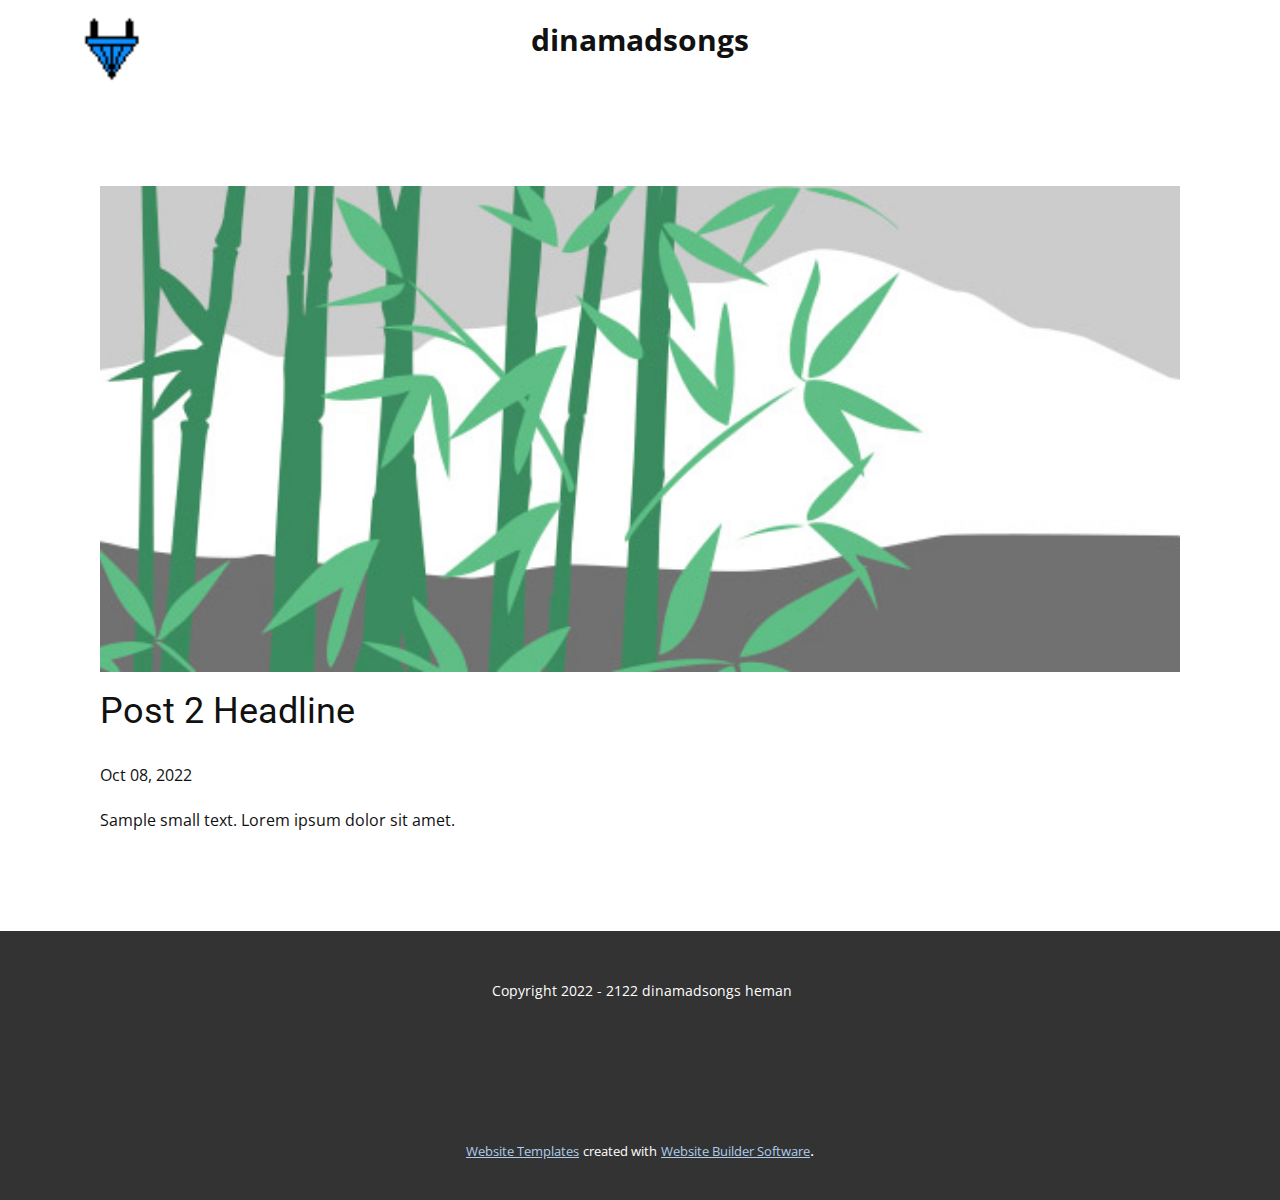
<file: blog/post-1.html>
<!doctype html>
<html style="font-size: 16px;" lang="en"><head>
    <meta name="viewport" content="width=device-width, initial-scale=1.0">
    <meta charset="utf-8">
    <meta name="keywords" content="Post 1 Headline">
    <meta name="description" content="">
    <title>Post 2 Headline</title>
    <link rel="stylesheet" href="../nicepage.css" media="screen">
<link rel="stylesheet" href="../Post-Template.css" media="screen">
    <script class="u-script" type="text/javascript" src="../jquery.js" defer=""></script>
    <script class="u-script" type="text/javascript" src="../nicepage.js" defer=""></script>
    <meta name="generator" content="Nicepage 4.19.3, nicepage.com">
    <link id="u-theme-google-font" rel="stylesheet" href="https://fonts.googleapis.com/css?family=Roboto:100,100i,300,300i,400,400i,500,500i,700,700i,900,900i|Open+Sans:300,300i,400,400i,500,500i,600,600i,700,700i,800,800i">
    
    
    <script type="application/ld+json">{
		"@context": "http://schema.org",
		"@type": "Organization",
		"name": "WebSite3035579",
		"logo": "images/NewPiskel_150.png"
}</script>
    <meta name="theme-color" content="#478ac9">
  </head>
  <body class="u-body u-xl-mode" data-lang="en"><header class="u-clearfix u-header u-header" id="sec-d529"><div class="u-clearfix u-sheet u-sheet-1">
        <a href="https://nicepage.com" class="u-image u-logo u-image-1" data-image-width="32" data-image-height="32">
          <img src="../images/NewPiskel_150.png" class="u-logo-image u-logo-image-1">
        </a>
        <p class="u-text u-text-default u-text-1">dinamadsongs<span class="u-text-black"></span>
        </p>
      </div></header>
    <section class="u-align-center u-clearfix u-section-1" id="sec-94d8">
      <div class="u-clearfix u-sheet u-valign-middle-md u-valign-middle-sm u-valign-middle-xs u-sheet-1"><!--post_details--><!--post_details_options_json--><!--{"source":""}--><!--/post_details_options_json--><!--blog_post-->
        <div class="u-container-style u-expanded-width u-post-details u-post-details-1">
          <div class="u-container-layout u-valign-middle u-container-layout-1"><!--blog_post_image-->
            <img alt="" class="u-blog-control u-expanded-width u-image u-image-default u-image-1" src="../images/68f64b9d.jpeg"><!--/blog_post_image--><!--blog_post_header-->
            <h2 class="u-blog-control u-text u-text-1">Post 2 Headline</h2><!--/blog_post_header--><!--blog_post_metadata-->
            <div class="u-blog-control u-metadata u-metadata-1"><!--blog_post_metadata_date-->
              <span class="u-meta-date u-meta-icon">Oct 08, 2022</span><!--/blog_post_metadata_date--><!--blog_post_metadata_category-->
              <!--/blog_post_metadata_category--><!--blog_post_metadata_comments-->
              <!--/blog_post_metadata_comments-->
            </div><!--/blog_post_metadata--><!--blog_post_content-->
            <div class="u-align-justify u-blog-control u-post-content u-text u-text-2 fr-view">
  Sample small text. Lorem ipsum dolor sit amet.
  </div><!--/blog_post_content-->
          </div>
        </div><!--/blog_post--><!--/post_details-->
      </div>
    </section>
    
    
    <footer class="u-align-center u-clearfix u-footer u-grey-80 u-footer" id="sec-3567"><div class="u-clearfix u-sheet u-sheet-1">
        <p class="u-small-text u-text u-text-variant u-text-1">&nbsp;Copyright 2022 - 2122 dinamadsongs heman</p>
      </div></footer>
    <section class="u-backlink u-clearfix u-grey-80">
      <a class="u-link" href="https://nicepage.com/website-templates" target="_blank">
        <span>Website Templates</span>
      </a>
      <p class="u-text">
        <span>created with</span>
      </p>
      <a class="u-link" href="" target="_blank">
        <span>Website Builder Software</span>
      </a>. 
    </section>
  
</body></html>
</file>
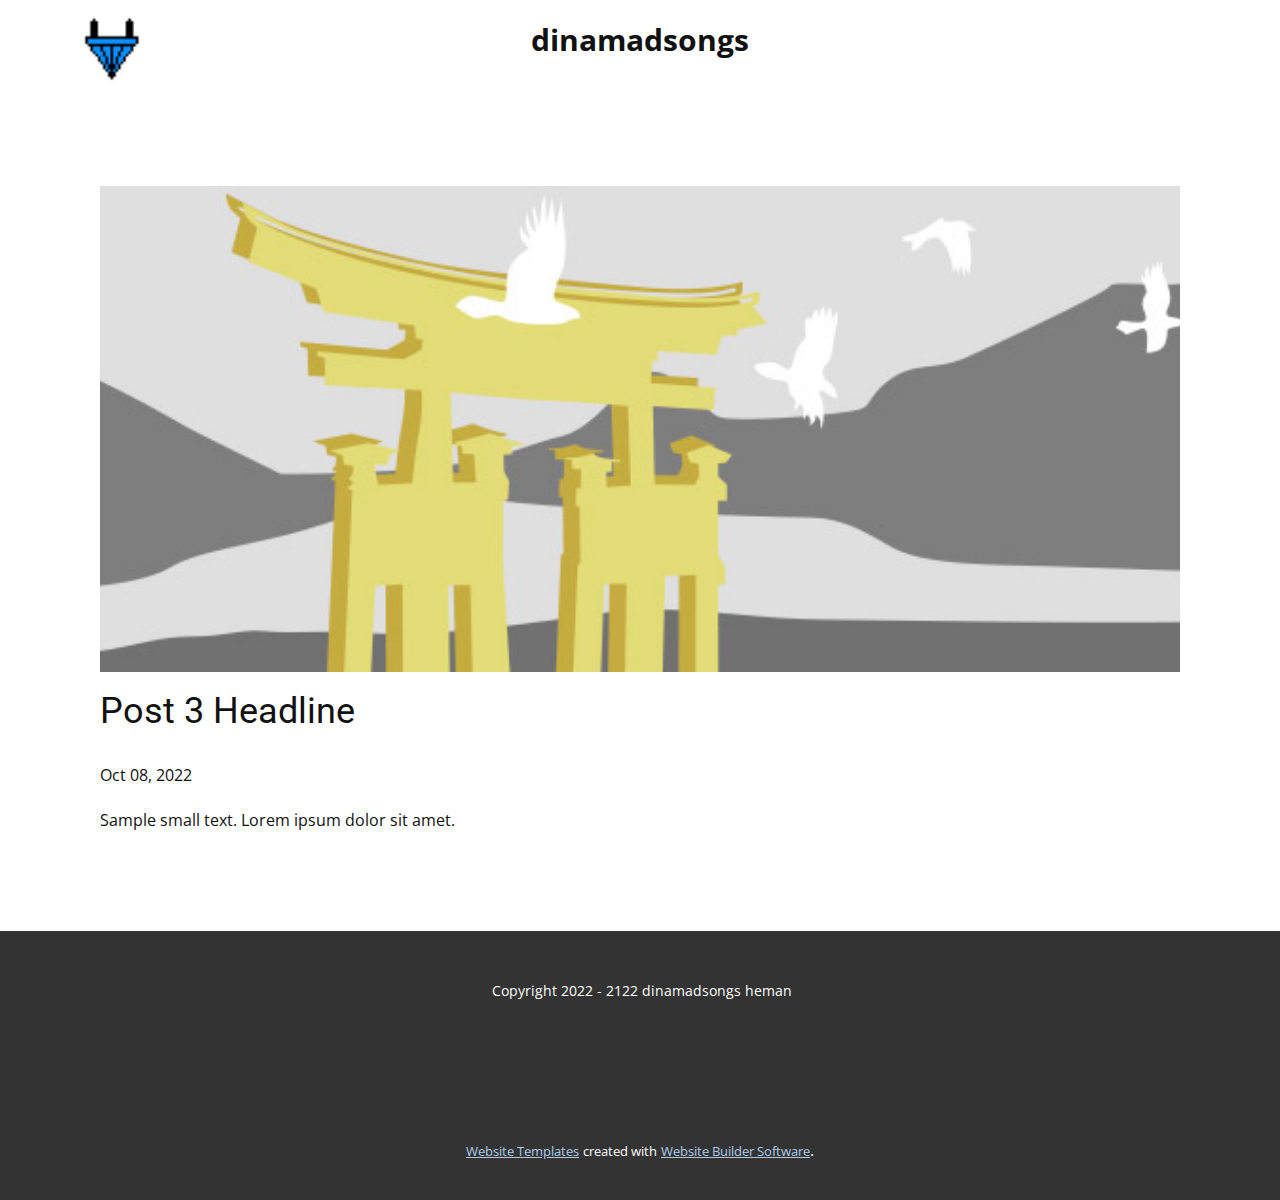
<file: blog/post-2.html>
<!doctype html>
<html style="font-size: 16px;" lang="en"><head>
    <meta name="viewport" content="width=device-width, initial-scale=1.0">
    <meta charset="utf-8">
    <meta name="keywords" content="Post 1 Headline">
    <meta name="description" content="">
    <title>Post 3 Headline</title>
    <link rel="stylesheet" href="../nicepage.css" media="screen">
<link rel="stylesheet" href="../Post-Template.css" media="screen">
    <script class="u-script" type="text/javascript" src="../jquery.js" defer=""></script>
    <script class="u-script" type="text/javascript" src="../nicepage.js" defer=""></script>
    <meta name="generator" content="Nicepage 4.19.3, nicepage.com">
    <link id="u-theme-google-font" rel="stylesheet" href="https://fonts.googleapis.com/css?family=Roboto:100,100i,300,300i,400,400i,500,500i,700,700i,900,900i|Open+Sans:300,300i,400,400i,500,500i,600,600i,700,700i,800,800i">
    
    
    <script type="application/ld+json">{
		"@context": "http://schema.org",
		"@type": "Organization",
		"name": "WebSite3035579",
		"logo": "images/NewPiskel_150.png"
}</script>
    <meta name="theme-color" content="#478ac9">
  </head>
  <body class="u-body u-xl-mode" data-lang="en"><header class="u-clearfix u-header u-header" id="sec-d529"><div class="u-clearfix u-sheet u-sheet-1">
        <a href="https://nicepage.com" class="u-image u-logo u-image-1" data-image-width="32" data-image-height="32">
          <img src="../images/NewPiskel_150.png" class="u-logo-image u-logo-image-1">
        </a>
        <p class="u-text u-text-default u-text-1">dinamadsongs<span class="u-text-black"></span>
        </p>
      </div></header>
    <section class="u-align-center u-clearfix u-section-1" id="sec-94d8">
      <div class="u-clearfix u-sheet u-valign-middle-md u-valign-middle-sm u-valign-middle-xs u-sheet-1"><!--post_details--><!--post_details_options_json--><!--{"source":""}--><!--/post_details_options_json--><!--blog_post-->
        <div class="u-container-style u-expanded-width u-post-details u-post-details-1">
          <div class="u-container-layout u-valign-middle u-container-layout-1"><!--blog_post_image-->
            <img alt="" class="u-blog-control u-expanded-width u-image u-image-default u-image-1" src="../images/8ad73f3c.jpeg"><!--/blog_post_image--><!--blog_post_header-->
            <h2 class="u-blog-control u-text u-text-1">Post 3 Headline</h2><!--/blog_post_header--><!--blog_post_metadata-->
            <div class="u-blog-control u-metadata u-metadata-1"><!--blog_post_metadata_date-->
              <span class="u-meta-date u-meta-icon">Oct 08, 2022</span><!--/blog_post_metadata_date--><!--blog_post_metadata_category-->
              <!--/blog_post_metadata_category--><!--blog_post_metadata_comments-->
              <!--/blog_post_metadata_comments-->
            </div><!--/blog_post_metadata--><!--blog_post_content-->
            <div class="u-align-justify u-blog-control u-post-content u-text u-text-2 fr-view">
  Sample small text. Lorem ipsum dolor sit amet.
  </div><!--/blog_post_content-->
          </div>
        </div><!--/blog_post--><!--/post_details-->
      </div>
    </section>
    
    
    <footer class="u-align-center u-clearfix u-footer u-grey-80 u-footer" id="sec-3567"><div class="u-clearfix u-sheet u-sheet-1">
        <p class="u-small-text u-text u-text-variant u-text-1">&nbsp;Copyright 2022 - 2122 dinamadsongs heman</p>
      </div></footer>
    <section class="u-backlink u-clearfix u-grey-80">
      <a class="u-link" href="https://nicepage.com/website-templates" target="_blank">
        <span>Website Templates</span>
      </a>
      <p class="u-text">
        <span>created with</span>
      </p>
      <a class="u-link" href="" target="_blank">
        <span>Website Builder Software</span>
      </a>. 
    </section>
  
</body></html>
</file>
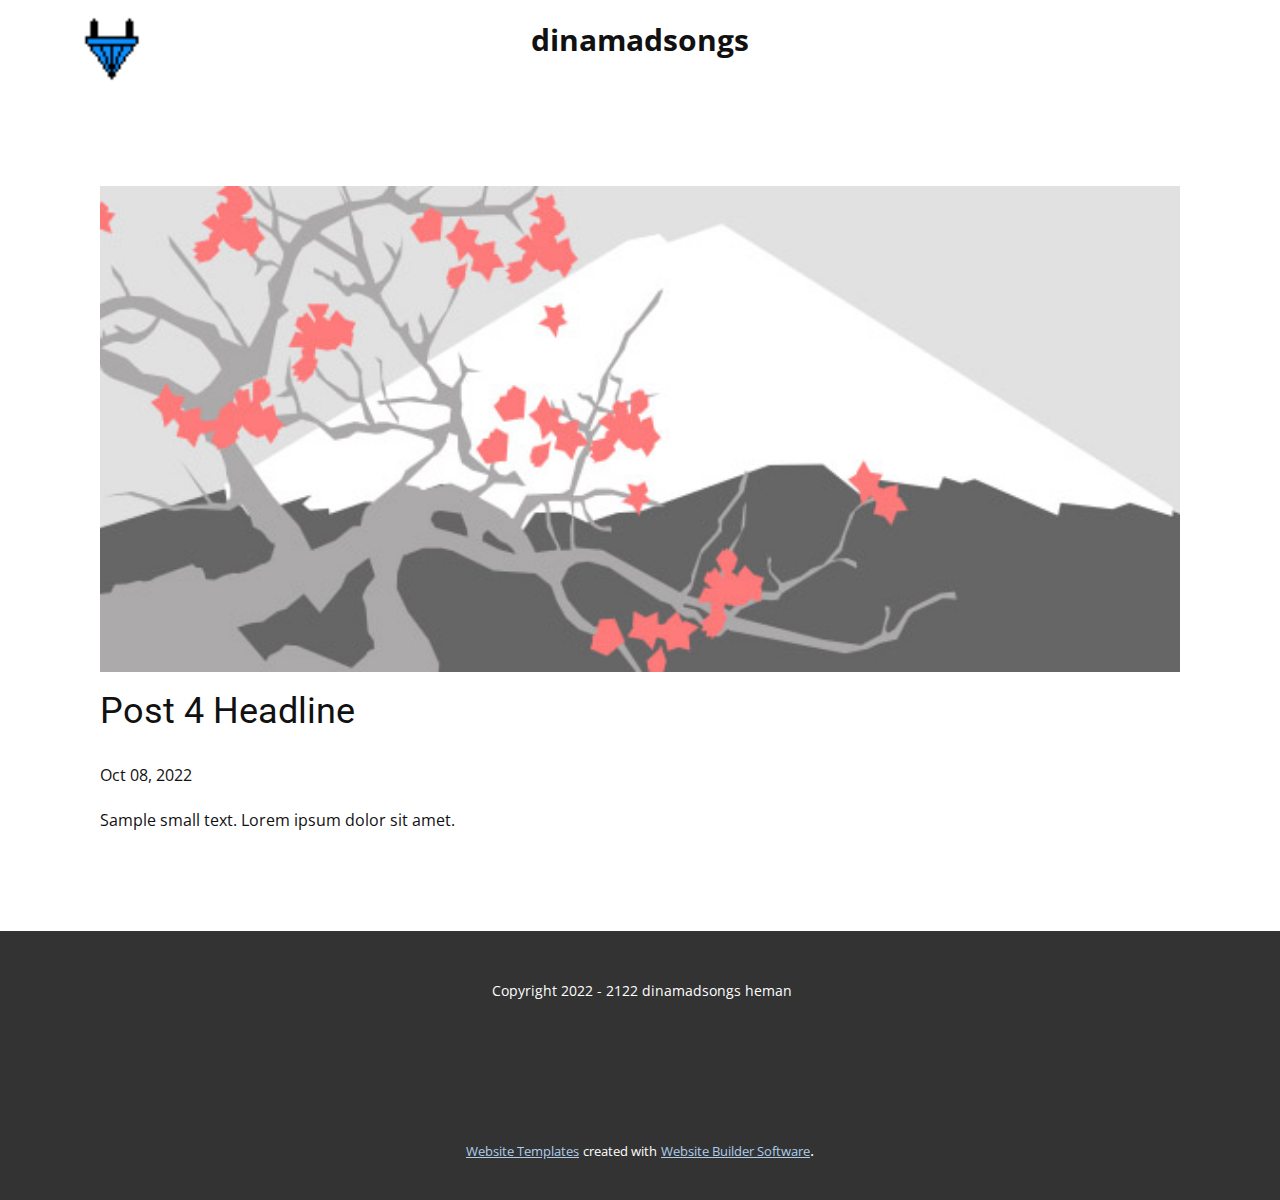
<file: blog/post-3.html>
<!doctype html>
<html style="font-size: 16px;" lang="en"><head>
    <meta name="viewport" content="width=device-width, initial-scale=1.0">
    <meta charset="utf-8">
    <meta name="keywords" content="Post 1 Headline">
    <meta name="description" content="">
    <title>Post 4 Headline</title>
    <link rel="stylesheet" href="../nicepage.css" media="screen">
<link rel="stylesheet" href="../Post-Template.css" media="screen">
    <script class="u-script" type="text/javascript" src="../jquery.js" defer=""></script>
    <script class="u-script" type="text/javascript" src="../nicepage.js" defer=""></script>
    <meta name="generator" content="Nicepage 4.19.3, nicepage.com">
    <link id="u-theme-google-font" rel="stylesheet" href="https://fonts.googleapis.com/css?family=Roboto:100,100i,300,300i,400,400i,500,500i,700,700i,900,900i|Open+Sans:300,300i,400,400i,500,500i,600,600i,700,700i,800,800i">
    
    
    <script type="application/ld+json">{
		"@context": "http://schema.org",
		"@type": "Organization",
		"name": "WebSite3035579",
		"logo": "images/NewPiskel_150.png"
}</script>
    <meta name="theme-color" content="#478ac9">
  </head>
  <body class="u-body u-xl-mode" data-lang="en"><header class="u-clearfix u-header u-header" id="sec-d529"><div class="u-clearfix u-sheet u-sheet-1">
        <a href="https://nicepage.com" class="u-image u-logo u-image-1" data-image-width="32" data-image-height="32">
          <img src="../images/NewPiskel_150.png" class="u-logo-image u-logo-image-1">
        </a>
        <p class="u-text u-text-default u-text-1">dinamadsongs<span class="u-text-black"></span>
        </p>
      </div></header>
    <section class="u-align-center u-clearfix u-section-1" id="sec-94d8">
      <div class="u-clearfix u-sheet u-valign-middle-md u-valign-middle-sm u-valign-middle-xs u-sheet-1"><!--post_details--><!--post_details_options_json--><!--{"source":""}--><!--/post_details_options_json--><!--blog_post-->
        <div class="u-container-style u-expanded-width u-post-details u-post-details-1">
          <div class="u-container-layout u-valign-middle u-container-layout-1"><!--blog_post_image-->
            <img alt="" class="u-blog-control u-expanded-width u-image u-image-default u-image-1" src="../images/0fd3416c.jpeg"><!--/blog_post_image--><!--blog_post_header-->
            <h2 class="u-blog-control u-text u-text-1">Post 4 Headline</h2><!--/blog_post_header--><!--blog_post_metadata-->
            <div class="u-blog-control u-metadata u-metadata-1"><!--blog_post_metadata_date-->
              <span class="u-meta-date u-meta-icon">Oct 08, 2022</span><!--/blog_post_metadata_date--><!--blog_post_metadata_category-->
              <!--/blog_post_metadata_category--><!--blog_post_metadata_comments-->
              <!--/blog_post_metadata_comments-->
            </div><!--/blog_post_metadata--><!--blog_post_content-->
            <div class="u-align-justify u-blog-control u-post-content u-text u-text-2 fr-view">
  Sample small text. Lorem ipsum dolor sit amet.
  </div><!--/blog_post_content-->
          </div>
        </div><!--/blog_post--><!--/post_details-->
      </div>
    </section>
    
    
    <footer class="u-align-center u-clearfix u-footer u-grey-80 u-footer" id="sec-3567"><div class="u-clearfix u-sheet u-sheet-1">
        <p class="u-small-text u-text u-text-variant u-text-1">&nbsp;Copyright 2022 - 2122 dinamadsongs heman</p>
      </div></footer>
    <section class="u-backlink u-clearfix u-grey-80">
      <a class="u-link" href="https://nicepage.com/website-templates" target="_blank">
        <span>Website Templates</span>
      </a>
      <p class="u-text">
        <span>created with</span>
      </p>
      <a class="u-link" href="" target="_blank">
        <span>Website Builder Software</span>
      </a>. 
    </section>
  
</body></html>
</file>
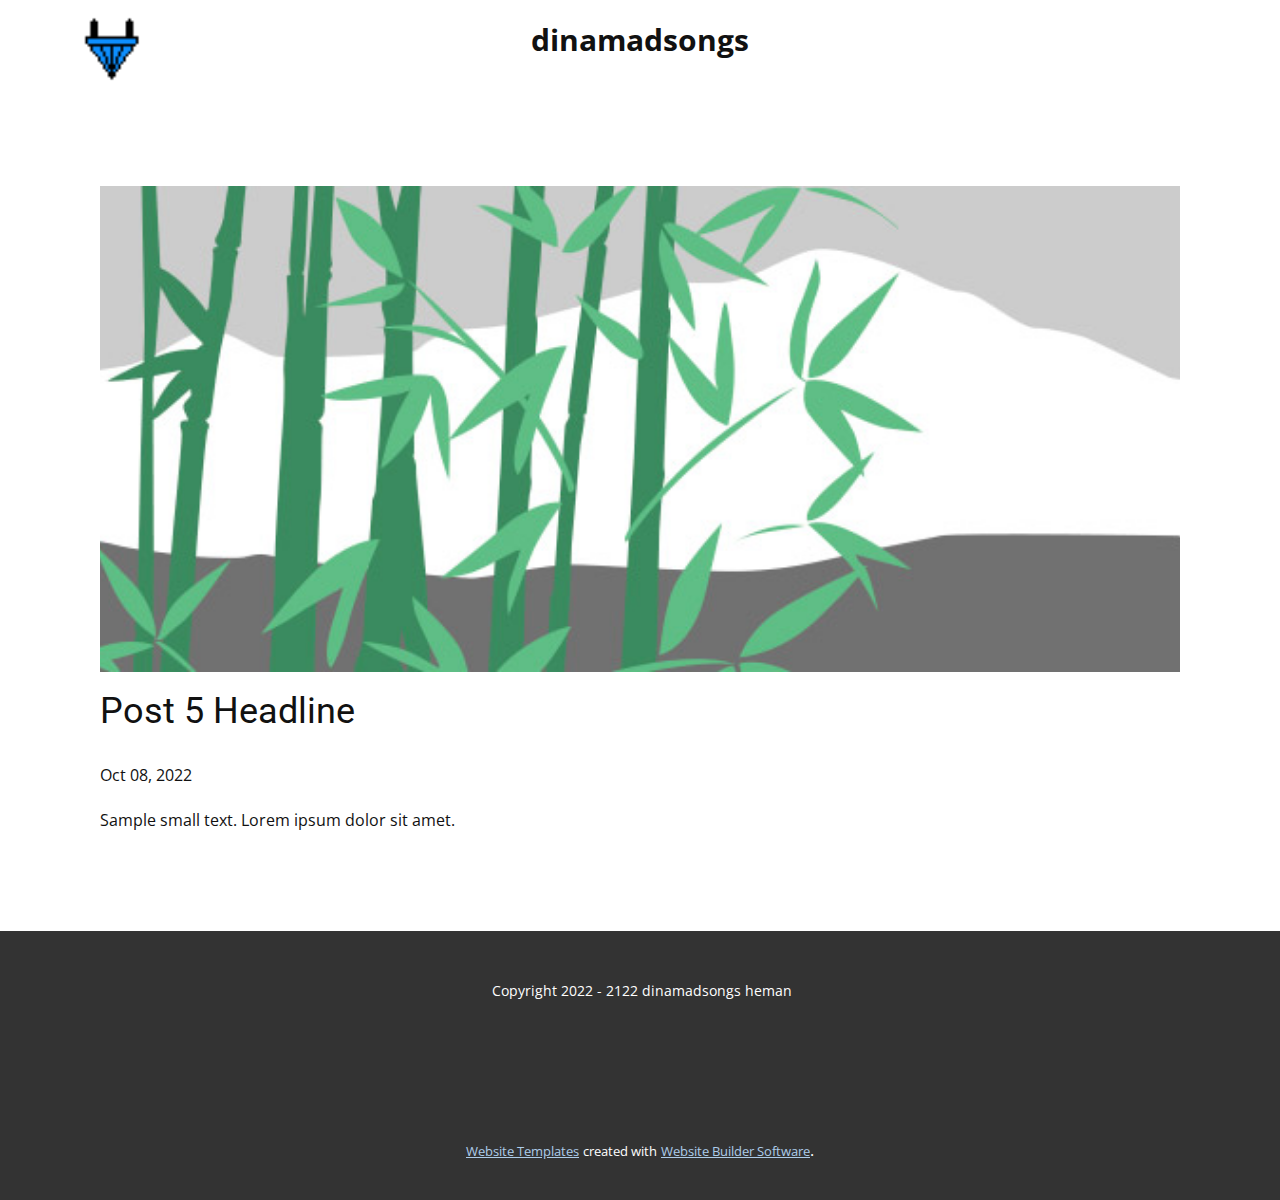
<file: blog/post-4.html>
<!doctype html>
<html style="font-size: 16px;" lang="en"><head>
    <meta name="viewport" content="width=device-width, initial-scale=1.0">
    <meta charset="utf-8">
    <meta name="keywords" content="Post 1 Headline">
    <meta name="description" content="">
    <title>Post 5 Headline</title>
    <link rel="stylesheet" href="../nicepage.css" media="screen">
<link rel="stylesheet" href="../Post-Template.css" media="screen">
    <script class="u-script" type="text/javascript" src="../jquery.js" defer=""></script>
    <script class="u-script" type="text/javascript" src="../nicepage.js" defer=""></script>
    <meta name="generator" content="Nicepage 4.19.3, nicepage.com">
    <link id="u-theme-google-font" rel="stylesheet" href="https://fonts.googleapis.com/css?family=Roboto:100,100i,300,300i,400,400i,500,500i,700,700i,900,900i|Open+Sans:300,300i,400,400i,500,500i,600,600i,700,700i,800,800i">
    
    
    <script type="application/ld+json">{
		"@context": "http://schema.org",
		"@type": "Organization",
		"name": "WebSite3035579",
		"logo": "images/NewPiskel_150.png"
}</script>
    <meta name="theme-color" content="#478ac9">
  </head>
  <body class="u-body u-xl-mode" data-lang="en"><header class="u-clearfix u-header u-header" id="sec-d529"><div class="u-clearfix u-sheet u-sheet-1">
        <a href="https://nicepage.com" class="u-image u-logo u-image-1" data-image-width="32" data-image-height="32">
          <img src="../images/NewPiskel_150.png" class="u-logo-image u-logo-image-1">
        </a>
        <p class="u-text u-text-default u-text-1">dinamadsongs<span class="u-text-black"></span>
        </p>
      </div></header>
    <section class="u-align-center u-clearfix u-section-1" id="sec-94d8">
      <div class="u-clearfix u-sheet u-valign-middle-md u-valign-middle-sm u-valign-middle-xs u-sheet-1"><!--post_details--><!--post_details_options_json--><!--{"source":""}--><!--/post_details_options_json--><!--blog_post-->
        <div class="u-container-style u-expanded-width u-post-details u-post-details-1">
          <div class="u-container-layout u-valign-middle u-container-layout-1"><!--blog_post_image-->
            <img alt="" class="u-blog-control u-expanded-width u-image u-image-default u-image-1" src="../images/68f64b9d.jpeg"><!--/blog_post_image--><!--blog_post_header-->
            <h2 class="u-blog-control u-text u-text-1">Post 5 Headline</h2><!--/blog_post_header--><!--blog_post_metadata-->
            <div class="u-blog-control u-metadata u-metadata-1"><!--blog_post_metadata_date-->
              <span class="u-meta-date u-meta-icon">Oct 08, 2022</span><!--/blog_post_metadata_date--><!--blog_post_metadata_category-->
              <!--/blog_post_metadata_category--><!--blog_post_metadata_comments-->
              <!--/blog_post_metadata_comments-->
            </div><!--/blog_post_metadata--><!--blog_post_content-->
            <div class="u-align-justify u-blog-control u-post-content u-text u-text-2 fr-view">
  Sample small text. Lorem ipsum dolor sit amet.
  </div><!--/blog_post_content-->
          </div>
        </div><!--/blog_post--><!--/post_details-->
      </div>
    </section>
    
    
    <footer class="u-align-center u-clearfix u-footer u-grey-80 u-footer" id="sec-3567"><div class="u-clearfix u-sheet u-sheet-1">
        <p class="u-small-text u-text u-text-variant u-text-1">&nbsp;Copyright 2022 - 2122 dinamadsongs heman</p>
      </div></footer>
    <section class="u-backlink u-clearfix u-grey-80">
      <a class="u-link" href="https://nicepage.com/website-templates" target="_blank">
        <span>Website Templates</span>
      </a>
      <p class="u-text">
        <span>created with</span>
      </p>
      <a class="u-link" href="" target="_blank">
        <span>Website Builder Software</span>
      </a>. 
    </section>
  
</body></html>
</file>
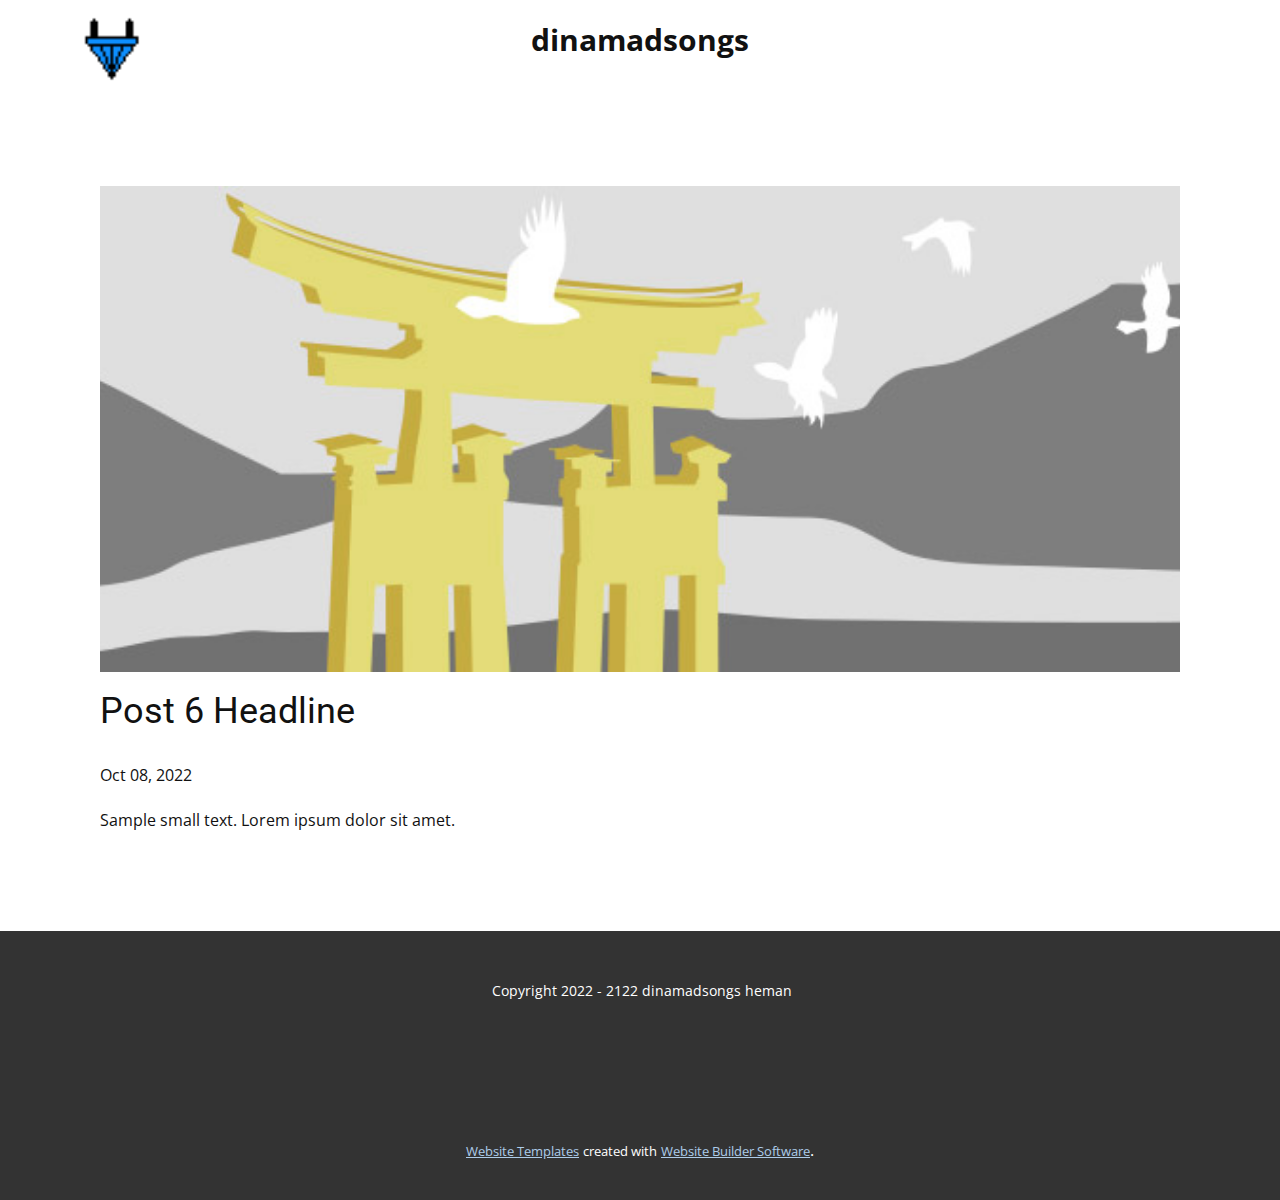
<file: blog/post-5.html>
<!doctype html>
<html style="font-size: 16px;" lang="en"><head>
    <meta name="viewport" content="width=device-width, initial-scale=1.0">
    <meta charset="utf-8">
    <meta name="keywords" content="Post 1 Headline">
    <meta name="description" content="">
    <title>Post 6 Headline</title>
    <link rel="stylesheet" href="../nicepage.css" media="screen">
<link rel="stylesheet" href="../Post-Template.css" media="screen">
    <script class="u-script" type="text/javascript" src="../jquery.js" defer=""></script>
    <script class="u-script" type="text/javascript" src="../nicepage.js" defer=""></script>
    <meta name="generator" content="Nicepage 4.19.3, nicepage.com">
    <link id="u-theme-google-font" rel="stylesheet" href="https://fonts.googleapis.com/css?family=Roboto:100,100i,300,300i,400,400i,500,500i,700,700i,900,900i|Open+Sans:300,300i,400,400i,500,500i,600,600i,700,700i,800,800i">
    
    
    <script type="application/ld+json">{
		"@context": "http://schema.org",
		"@type": "Organization",
		"name": "WebSite3035579",
		"logo": "images/NewPiskel_150.png"
}</script>
    <meta name="theme-color" content="#478ac9">
  </head>
  <body class="u-body u-xl-mode" data-lang="en"><header class="u-clearfix u-header u-header" id="sec-d529"><div class="u-clearfix u-sheet u-sheet-1">
        <a href="https://nicepage.com" class="u-image u-logo u-image-1" data-image-width="32" data-image-height="32">
          <img src="../images/NewPiskel_150.png" class="u-logo-image u-logo-image-1">
        </a>
        <p class="u-text u-text-default u-text-1">dinamadsongs<span class="u-text-black"></span>
        </p>
      </div></header>
    <section class="u-align-center u-clearfix u-section-1" id="sec-94d8">
      <div class="u-clearfix u-sheet u-valign-middle-md u-valign-middle-sm u-valign-middle-xs u-sheet-1"><!--post_details--><!--post_details_options_json--><!--{"source":""}--><!--/post_details_options_json--><!--blog_post-->
        <div class="u-container-style u-expanded-width u-post-details u-post-details-1">
          <div class="u-container-layout u-valign-middle u-container-layout-1"><!--blog_post_image-->
            <img alt="" class="u-blog-control u-expanded-width u-image u-image-default u-image-1" src="../images/8ad73f3c.jpeg"><!--/blog_post_image--><!--blog_post_header-->
            <h2 class="u-blog-control u-text u-text-1">Post 6 Headline</h2><!--/blog_post_header--><!--blog_post_metadata-->
            <div class="u-blog-control u-metadata u-metadata-1"><!--blog_post_metadata_date-->
              <span class="u-meta-date u-meta-icon">Oct 08, 2022</span><!--/blog_post_metadata_date--><!--blog_post_metadata_category-->
              <!--/blog_post_metadata_category--><!--blog_post_metadata_comments-->
              <!--/blog_post_metadata_comments-->
            </div><!--/blog_post_metadata--><!--blog_post_content-->
            <div class="u-align-justify u-blog-control u-post-content u-text u-text-2 fr-view">
  Sample small text. Lorem ipsum dolor sit amet.
  </div><!--/blog_post_content-->
          </div>
        </div><!--/blog_post--><!--/post_details-->
      </div>
    </section>
    
    
    <footer class="u-align-center u-clearfix u-footer u-grey-80 u-footer" id="sec-3567"><div class="u-clearfix u-sheet u-sheet-1">
        <p class="u-small-text u-text u-text-variant u-text-1">&nbsp;Copyright 2022 - 2122 dinamadsongs heman</p>
      </div></footer>
    <section class="u-backlink u-clearfix u-grey-80">
      <a class="u-link" href="https://nicepage.com/website-templates" target="_blank">
        <span>Website Templates</span>
      </a>
      <p class="u-text">
        <span>created with</span>
      </p>
      <a class="u-link" href="" target="_blank">
        <span>Website Builder Software</span>
      </a>. 
    </section>
  
</body></html>
</file>
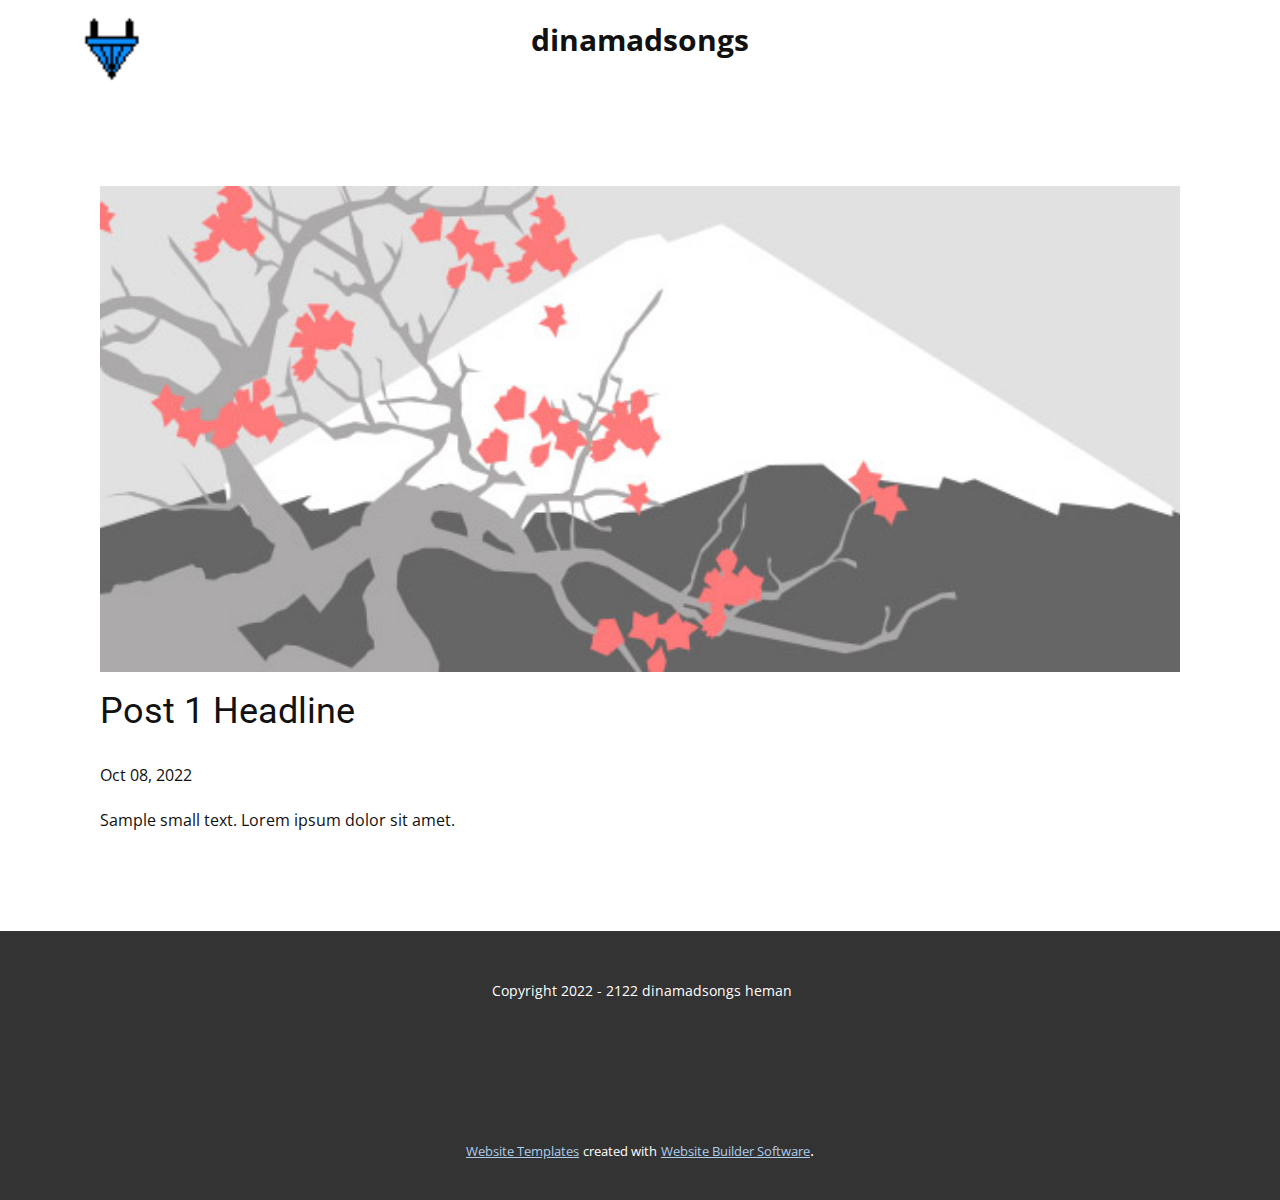
<file: blog/post.html>
<!doctype html>
<html style="font-size: 16px;" lang="en"><head>
    <meta name="viewport" content="width=device-width, initial-scale=1.0">
    <meta charset="utf-8">
    <meta name="keywords" content="Post 1 Headline">
    <meta name="description" content="">
    <title>Post 1 Headline</title>
    <link rel="stylesheet" href="../nicepage.css" media="screen">
<link rel="stylesheet" href="../Post-Template.css" media="screen">
    <script class="u-script" type="text/javascript" src="../jquery.js" defer=""></script>
    <script class="u-script" type="text/javascript" src="../nicepage.js" defer=""></script>
    <meta name="generator" content="Nicepage 4.19.3, nicepage.com">
    <link id="u-theme-google-font" rel="stylesheet" href="https://fonts.googleapis.com/css?family=Roboto:100,100i,300,300i,400,400i,500,500i,700,700i,900,900i|Open+Sans:300,300i,400,400i,500,500i,600,600i,700,700i,800,800i">
    
    
    <script type="application/ld+json">{
		"@context": "http://schema.org",
		"@type": "Organization",
		"name": "WebSite3035579",
		"logo": "images/NewPiskel_150.png"
}</script>
    <meta name="theme-color" content="#478ac9">
  </head>
  <body class="u-body u-xl-mode" data-lang="en"><header class="u-clearfix u-header u-header" id="sec-d529"><div class="u-clearfix u-sheet u-sheet-1">
        <a href="https://nicepage.com" class="u-image u-logo u-image-1" data-image-width="32" data-image-height="32">
          <img src="../images/NewPiskel_150.png" class="u-logo-image u-logo-image-1">
        </a>
        <p class="u-text u-text-default u-text-1">dinamadsongs<span class="u-text-black"></span>
        </p>
      </div></header>
    <section class="u-align-center u-clearfix u-section-1" id="sec-94d8">
      <div class="u-clearfix u-sheet u-valign-middle-md u-valign-middle-sm u-valign-middle-xs u-sheet-1"><!--post_details--><!--post_details_options_json--><!--{"source":""}--><!--/post_details_options_json--><!--blog_post-->
        <div class="u-container-style u-expanded-width u-post-details u-post-details-1">
          <div class="u-container-layout u-valign-middle u-container-layout-1"><!--blog_post_image-->
            <img alt="" class="u-blog-control u-expanded-width u-image u-image-default u-image-1" src="../images/0fd3416c.jpeg"><!--/blog_post_image--><!--blog_post_header-->
            <h2 class="u-blog-control u-text u-text-1">Post 1 Headline</h2><!--/blog_post_header--><!--blog_post_metadata-->
            <div class="u-blog-control u-metadata u-metadata-1"><!--blog_post_metadata_date-->
              <span class="u-meta-date u-meta-icon">Oct 08, 2022</span><!--/blog_post_metadata_date--><!--blog_post_metadata_category-->
              <!--/blog_post_metadata_category--><!--blog_post_metadata_comments-->
              <!--/blog_post_metadata_comments-->
            </div><!--/blog_post_metadata--><!--blog_post_content-->
            <div class="u-align-justify u-blog-control u-post-content u-text u-text-2 fr-view">
  Sample small text. Lorem ipsum dolor sit amet.
  </div><!--/blog_post_content-->
          </div>
        </div><!--/blog_post--><!--/post_details-->
      </div>
    </section>
    
    
    <footer class="u-align-center u-clearfix u-footer u-grey-80 u-footer" id="sec-3567"><div class="u-clearfix u-sheet u-sheet-1">
        <p class="u-small-text u-text u-text-variant u-text-1">&nbsp;Copyright 2022 - 2122 dinamadsongs heman</p>
      </div></footer>
    <section class="u-backlink u-clearfix u-grey-80">
      <a class="u-link" href="https://nicepage.com/website-templates" target="_blank">
        <span>Website Templates</span>
      </a>
      <p class="u-text">
        <span>created with</span>
      </p>
      <a class="u-link" href="" target="_blank">
        <span>Website Builder Software</span>
      </a>. 
    </section>
  
</body></html>
</file>
